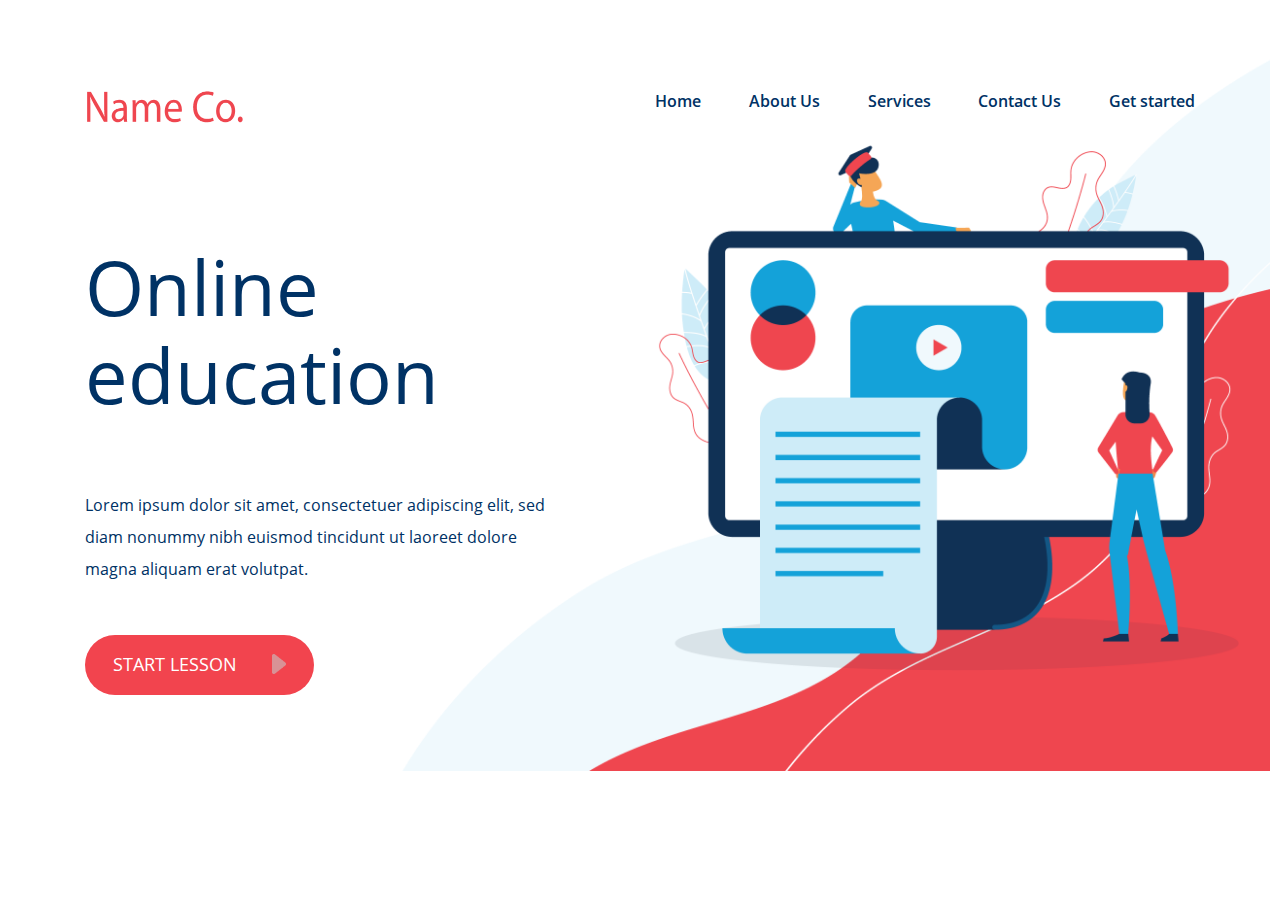
<file: Test2/index.html>
<!DOCTYPE html>
<html lang="en">
<head>
  <meta charset="UTF-8">
  <link rel="stylesheet" href="https://maxcdn.bootstrapcdn.com/bootstrap/4.0.0/css/bootstrap.min.css"
        integrity="sha384-Gn5384xqQ1aoWXA+058RXPxPg6fy4IWvTNh0E263XmFcJlSAwiGgFAW/dAiS6JXm" crossorigin="anonymous">
  <link rel="stylesheet" href="./icon/fontawesome/css/all.css">
  <link rel="stylesheet" href="libs/animate/animate.min.css">
  <link rel="stylesheet" href="./style.css">
  <title>Document</title>
</head>
<body id="main-page">
  <header class="header">
    <div class="container">
      <div class="logo">
          <img src="./img/logo.png" alt="Logo">
      </div>
      
      <ul class="menu">
        <li class="item"><a href="">Home</a></li>
        <li class="item"><a href="">About Us</a></li>
        <li class="item"><a href="">Services</a></li>
        <li class="item"><a href="">Contact Us</a></li>
        <li class="item"><a href="">Get started</a></li>
      </ul>
    </div>
  </header>
  
  <section class="section" id="section_1">
    <div class="container">
      <div class="text-block">
        <h1 class="title animate__animated animate__backInDown">
          Online education
        </h1>
        <p class="text animate__animated animate__backInDown">
          Lorem ipsum dolor sit amet, consectetuer adipiscing elit, sed diam nonummy nibh euismod
          tincidunt ut laoreet dolore magna aliquam erat volutpat.
        </p>
        <a href="#" class="button animate__animated animate__backInDown">Start Lesson <img src="./img/button-icon.png" class="icon" alt=""></a>
      </div>
  
      <div class="image-block">
      </div>
    </div>
  </section>
</body>
</html>
</file>
<file: Test2/style.css>
/* http://meyerweb.com/eric/tools/css/reset/
   v2.0 | 20110126
   License: none (public domain)
*/
html,
body,
div,
span,
applet,
object,
iframe,
h1,
h2,
h3,
h4,
h5,
h6,
p,
blockquote,
pre,
a,
abbr,
acronym,
address,
big,
cite,
code,
del,
dfn,
em,
img,
ins,
kbd,
q,
s,
samp,
small,
strike,
strong,
sub,
sup,
tt,
var,
b,
u,
i,
center,
dl,
dt,
dd,
ol,
ul,
li,
fieldset,
form,
label,
legend,
table,
caption,
tbody,
tfoot,
thead,
tr,
th,
td,
article,
aside,
canvas,
details,
embed,
figure,
figcaption,
footer,
header,
hgroup,
menu,
nav,
output,
ruby,
section,
summary,
time,
mark,
audio,
video {
  margin: 0;
  padding: 0;
  border: 0;
  font-size: 100%;
  font: inherit;
  vertical-align: baseline;
}
/* HTML5 display-role reset for older browsers */
article,
aside,
details,
figcaption,
figure,
footer,
header,
hgroup,
menu,
nav,
section {
  display: block;
}
body {
  line-height: 1;
}
ol,
ul {
  list-style: none;
}
blockquote,
q {
  quotes: none;
}
blockquote:before,
blockquote:after,
q:before,
q:after {
  content: '';
  content: none;
}
table {
  border-collapse: collapse;
  border-spacing: 0;
}
/******************/
/****Third-party***/
/******************/
/*!
 * Bootstrap v3.4.1 (https://getbootstrap.com/)
 * Copyright 2011-2019 Twitter, Inc.
 * Licensed under MIT (https://github.com/twbs/bootstrap/blob/master/LICENSE)
 */
/*! normalize.css v3.0.3 | MIT License | github.com/necolas/normalize.css */
html {
  font-family: sans-serif;
  -ms-text-size-adjust: 100%;
  -webkit-text-size-adjust: 100%;
}
body {
  margin: 0;
}
article,
aside,
details,
figcaption,
figure,
footer,
header,
hgroup,
main,
menu,
nav,
section,
summary {
  display: block;
}
audio,
canvas,
progress,
video {
  display: inline-block;
  vertical-align: baseline;
}
audio:not([controls]) {
  display: none;
  height: 0;
}
[hidden],
template {
  display: none;
}
a {
  background-color: transparent;
}
a:active,
a:hover {
  outline: 0;
}
abbr[title] {
  border-bottom: none;
  text-decoration: underline;
  text-decoration: underline dotted;
}
b,
strong {
  font-weight: bold;
}
dfn {
  font-style: italic;
}
h1 {
  font-size: 2em;
  margin: 0.67em 0;
}
mark {
  background: #ff0;
  color: #000;
}
small {
  font-size: 80%;
}
sub,
sup {
  font-size: 75%;
  line-height: 0;
  position: relative;
  vertical-align: baseline;
}
sup {
  top: -0.5em;
}
sub {
  bottom: -0.25em;
}
img {
  border: 0;
}
svg:not(:root) {
  overflow: hidden;
}
figure {
  margin: 1em 40px;
}
hr {
  box-sizing: content-box;
  height: 0;
}
pre {
  overflow: auto;
}
code,
kbd,
pre,
samp {
  font-family: monospace, monospace;
  font-size: 1em;
}
button,
input,
optgroup,
select,
textarea {
  color: inherit;
  font: inherit;
  margin: 0;
}
button {
  overflow: visible;
}
button,
select {
  text-transform: none;
}
button,
html input[type="button"],
input[type="reset"],
input[type="submit"] {
  -webkit-appearance: button;
  cursor: pointer;
}
button[disabled],
html input[disabled] {
  cursor: default;
}
button::-moz-focus-inner,
input::-moz-focus-inner {
  border: 0;
  padding: 0;
}
input {
  line-height: normal;
}
input[type="checkbox"],
input[type="radio"] {
  box-sizing: border-box;
  padding: 0;
}
input[type="number"]::-webkit-inner-spin-button,
input[type="number"]::-webkit-outer-spin-button {
  height: auto;
}
input[type="search"] {
  -webkit-appearance: textfield;
  box-sizing: content-box;
}
input[type="search"]::-webkit-search-cancel-button,
input[type="search"]::-webkit-search-decoration {
  -webkit-appearance: none;
}
fieldset {
  border: 1px solid #c0c0c0;
  margin: 0 2px;
  padding: 0.35em 0.625em 0.75em;
}
legend {
  border: 0;
  padding: 0;
}
textarea {
  overflow: auto;
}
optgroup {
  font-weight: bold;
}
table {
  border-collapse: collapse;
  border-spacing: 0;
}
td,
th {
  padding: 0;
}
/*! Source: https://github.com/h5bp/html5-boilerplate/blob/master/src/css/main.css */
@media print {
  *,
  *:before,
  *:after {
    color: #000 !important;
    text-shadow: none !important;
    background: transparent !important;
    box-shadow: none !important;
  }
  a,
  a:visited {
    text-decoration: underline;
  }
  a[href]:after {
    content: " (" attr(href) ")";
  }
  abbr[title]:after {
    content: " (" attr(title) ")";
  }
  a[href^="#"]:after,
  a[href^="javascript:"]:after {
    content: "";
  }
  pre,
  blockquote {
    border: 1px solid #999;
    page-break-inside: avoid;
  }
  thead {
    display: table-header-group;
  }
  tr,
  img {
    page-break-inside: avoid;
  }
  img {
    max-width: 100% !important;
  }
  p,
  h2,
  h3 {
    orphans: 3;
    widows: 3;
  }
  h2,
  h3 {
    page-break-after: avoid;
  }
  .navbar {
    display: none;
  }
  .btn > .caret,
  .dropup > .btn > .caret {
    border-top-color: #000 !important;
  }
  .label {
    border: 1px solid #000;
  }
  .table {
    border-collapse: collapse !important;
  }
  .table td,
  .table th {
    background-color: #fff !important;
  }
  .table-bordered th,
  .table-bordered td {
    border: 1px solid #ddd !important;
  }
}
@font-face {
  font-family: "Glyphicons Halflings";
  src: url("../fonts/glyphicons-halflings-regular.eot");
  src: url("../fonts/glyphicons-halflings-regular.eot?#iefix") format("embedded-opentype"), url("../fonts/glyphicons-halflings-regular.woff2") format("woff2"), url("../fonts/glyphicons-halflings-regular.woff") format("woff"), url("../fonts/glyphicons-halflings-regular.ttf") format("truetype"), url("../fonts/glyphicons-halflings-regular.svg#glyphicons_halflingsregular") format("svg");
}
.glyphicon {
  position: relative;
  top: 1px;
  display: inline-block;
  font-family: "Glyphicons Halflings";
  font-style: normal;
  font-weight: 400;
  line-height: 1;
  -webkit-font-smoothing: antialiased;
  -moz-osx-font-smoothing: grayscale;
}
.glyphicon-asterisk:before {
  content: "\002a";
}
.glyphicon-plus:before {
  content: "\002b";
}
.glyphicon-euro:before,
.glyphicon-eur:before {
  content: "\20ac";
}
.glyphicon-minus:before {
  content: "\2212";
}
.glyphicon-cloud:before {
  content: "\2601";
}
.glyphicon-envelope:before {
  content: "\2709";
}
.glyphicon-pencil:before {
  content: "\270f";
}
.glyphicon-glass:before {
  content: "\e001";
}
.glyphicon-music:before {
  content: "\e002";
}
.glyphicon-search:before {
  content: "\e003";
}
.glyphicon-heart:before {
  content: "\e005";
}
.glyphicon-star:before {
  content: "\e006";
}
.glyphicon-star-empty:before {
  content: "\e007";
}
.glyphicon-user:before {
  content: "\e008";
}
.glyphicon-film:before {
  content: "\e009";
}
.glyphicon-th-large:before {
  content: "\e010";
}
.glyphicon-th:before {
  content: "\e011";
}
.glyphicon-th-list:before {
  content: "\e012";
}
.glyphicon-ok:before {
  content: "\e013";
}
.glyphicon-remove:before {
  content: "\e014";
}
.glyphicon-zoom-in:before {
  content: "\e015";
}
.glyphicon-zoom-out:before {
  content: "\e016";
}
.glyphicon-off:before {
  content: "\e017";
}
.glyphicon-signal:before {
  content: "\e018";
}
.glyphicon-cog:before {
  content: "\e019";
}
.glyphicon-trash:before {
  content: "\e020";
}
.glyphicon-home:before {
  content: "\e021";
}
.glyphicon-file:before {
  content: "\e022";
}
.glyphicon-time:before {
  content: "\e023";
}
.glyphicon-road:before {
  content: "\e024";
}
.glyphicon-download-alt:before {
  content: "\e025";
}
.glyphicon-download:before {
  content: "\e026";
}
.glyphicon-upload:before {
  content: "\e027";
}
.glyphicon-inbox:before {
  content: "\e028";
}
.glyphicon-play-circle:before {
  content: "\e029";
}
.glyphicon-repeat:before {
  content: "\e030";
}
.glyphicon-refresh:before {
  content: "\e031";
}
.glyphicon-list-alt:before {
  content: "\e032";
}
.glyphicon-lock:before {
  content: "\e033";
}
.glyphicon-flag:before {
  content: "\e034";
}
.glyphicon-headphones:before {
  content: "\e035";
}
.glyphicon-volume-off:before {
  content: "\e036";
}
.glyphicon-volume-down:before {
  content: "\e037";
}
.glyphicon-volume-up:before {
  content: "\e038";
}
.glyphicon-qrcode:before {
  content: "\e039";
}
.glyphicon-barcode:before {
  content: "\e040";
}
.glyphicon-tag:before {
  content: "\e041";
}
.glyphicon-tags:before {
  content: "\e042";
}
.glyphicon-book:before {
  content: "\e043";
}
.glyphicon-bookmark:before {
  content: "\e044";
}
.glyphicon-print:before {
  content: "\e045";
}
.glyphicon-camera:before {
  content: "\e046";
}
.glyphicon-font:before {
  content: "\e047";
}
.glyphicon-bold:before {
  content: "\e048";
}
.glyphicon-italic:before {
  content: "\e049";
}
.glyphicon-text-height:before {
  content: "\e050";
}
.glyphicon-text-width:before {
  content: "\e051";
}
.glyphicon-align-left:before {
  content: "\e052";
}
.glyphicon-align-center:before {
  content: "\e053";
}
.glyphicon-align-right:before {
  content: "\e054";
}
.glyphicon-align-justify:before {
  content: "\e055";
}
.glyphicon-list:before {
  content: "\e056";
}
.glyphicon-indent-left:before {
  content: "\e057";
}
.glyphicon-indent-right:before {
  content: "\e058";
}
.glyphicon-facetime-video:before {
  content: "\e059";
}
.glyphicon-picture:before {
  content: "\e060";
}
.glyphicon-map-marker:before {
  content: "\e062";
}
.glyphicon-adjust:before {
  content: "\e063";
}
.glyphicon-tint:before {
  content: "\e064";
}
.glyphicon-edit:before {
  content: "\e065";
}
.glyphicon-share:before {
  content: "\e066";
}
.glyphicon-check:before {
  content: "\e067";
}
.glyphicon-move:before {
  content: "\e068";
}
.glyphicon-step-backward:before {
  content: "\e069";
}
.glyphicon-fast-backward:before {
  content: "\e070";
}
.glyphicon-backward:before {
  content: "\e071";
}
.glyphicon-play:before {
  content: "\e072";
}
.glyphicon-pause:before {
  content: "\e073";
}
.glyphicon-stop:before {
  content: "\e074";
}
.glyphicon-forward:before {
  content: "\e075";
}
.glyphicon-fast-forward:before {
  content: "\e076";
}
.glyphicon-step-forward:before {
  content: "\e077";
}
.glyphicon-eject:before {
  content: "\e078";
}
.glyphicon-chevron-left:before {
  content: "\e079";
}
.glyphicon-chevron-right:before {
  content: "\e080";
}
.glyphicon-plus-sign:before {
  content: "\e081";
}
.glyphicon-minus-sign:before {
  content: "\e082";
}
.glyphicon-remove-sign:before {
  content: "\e083";
}
.glyphicon-ok-sign:before {
  content: "\e084";
}
.glyphicon-question-sign:before {
  content: "\e085";
}
.glyphicon-info-sign:before {
  content: "\e086";
}
.glyphicon-screenshot:before {
  content: "\e087";
}
.glyphicon-remove-circle:before {
  content: "\e088";
}
.glyphicon-ok-circle:before {
  content: "\e089";
}
.glyphicon-ban-circle:before {
  content: "\e090";
}
.glyphicon-arrow-left:before {
  content: "\e091";
}
.glyphicon-arrow-right:before {
  content: "\e092";
}
.glyphicon-arrow-up:before {
  content: "\e093";
}
.glyphicon-arrow-down:before {
  content: "\e094";
}
.glyphicon-share-alt:before {
  content: "\e095";
}
.glyphicon-resize-full:before {
  content: "\e096";
}
.glyphicon-resize-small:before {
  content: "\e097";
}
.glyphicon-exclamation-sign:before {
  content: "\e101";
}
.glyphicon-gift:before {
  content: "\e102";
}
.glyphicon-leaf:before {
  content: "\e103";
}
.glyphicon-fire:before {
  content: "\e104";
}
.glyphicon-eye-open:before {
  content: "\e105";
}
.glyphicon-eye-close:before {
  content: "\e106";
}
.glyphicon-warning-sign:before {
  content: "\e107";
}
.glyphicon-plane:before {
  content: "\e108";
}
.glyphicon-calendar:before {
  content: "\e109";
}
.glyphicon-random:before {
  content: "\e110";
}
.glyphicon-comment:before {
  content: "\e111";
}
.glyphicon-magnet:before {
  content: "\e112";
}
.glyphicon-chevron-up:before {
  content: "\e113";
}
.glyphicon-chevron-down:before {
  content: "\e114";
}
.glyphicon-retweet:before {
  content: "\e115";
}
.glyphicon-shopping-cart:before {
  content: "\e116";
}
.glyphicon-folder-close:before {
  content: "\e117";
}
.glyphicon-folder-open:before {
  content: "\e118";
}
.glyphicon-resize-vertical:before {
  content: "\e119";
}
.glyphicon-resize-horizontal:before {
  content: "\e120";
}
.glyphicon-hdd:before {
  content: "\e121";
}
.glyphicon-bullhorn:before {
  content: "\e122";
}
.glyphicon-bell:before {
  content: "\e123";
}
.glyphicon-certificate:before {
  content: "\e124";
}
.glyphicon-thumbs-up:before {
  content: "\e125";
}
.glyphicon-thumbs-down:before {
  content: "\e126";
}
.glyphicon-hand-right:before {
  content: "\e127";
}
.glyphicon-hand-left:before {
  content: "\e128";
}
.glyphicon-hand-up:before {
  content: "\e129";
}
.glyphicon-hand-down:before {
  content: "\e130";
}
.glyphicon-circle-arrow-right:before {
  content: "\e131";
}
.glyphicon-circle-arrow-left:before {
  content: "\e132";
}
.glyphicon-circle-arrow-up:before {
  content: "\e133";
}
.glyphicon-circle-arrow-down:before {
  content: "\e134";
}
.glyphicon-globe:before {
  content: "\e135";
}
.glyphicon-wrench:before {
  content: "\e136";
}
.glyphicon-tasks:before {
  content: "\e137";
}
.glyphicon-filter:before {
  content: "\e138";
}
.glyphicon-briefcase:before {
  content: "\e139";
}
.glyphicon-fullscreen:before {
  content: "\e140";
}
.glyphicon-dashboard:before {
  content: "\e141";
}
.glyphicon-paperclip:before {
  content: "\e142";
}
.glyphicon-heart-empty:before {
  content: "\e143";
}
.glyphicon-link:before {
  content: "\e144";
}
.glyphicon-phone:before {
  content: "\e145";
}
.glyphicon-pushpin:before {
  content: "\e146";
}
.glyphicon-usd:before {
  content: "\e148";
}
.glyphicon-gbp:before {
  content: "\e149";
}
.glyphicon-sort:before {
  content: "\e150";
}
.glyphicon-sort-by-alphabet:before {
  content: "\e151";
}
.glyphicon-sort-by-alphabet-alt:before {
  content: "\e152";
}
.glyphicon-sort-by-order:before {
  content: "\e153";
}
.glyphicon-sort-by-order-alt:before {
  content: "\e154";
}
.glyphicon-sort-by-attributes:before {
  content: "\e155";
}
.glyphicon-sort-by-attributes-alt:before {
  content: "\e156";
}
.glyphicon-unchecked:before {
  content: "\e157";
}
.glyphicon-expand:before {
  content: "\e158";
}
.glyphicon-collapse-down:before {
  content: "\e159";
}
.glyphicon-collapse-up:before {
  content: "\e160";
}
.glyphicon-log-in:before {
  content: "\e161";
}
.glyphicon-flash:before {
  content: "\e162";
}
.glyphicon-log-out:before {
  content: "\e163";
}
.glyphicon-new-window:before {
  content: "\e164";
}
.glyphicon-record:before {
  content: "\e165";
}
.glyphicon-save:before {
  content: "\e166";
}
.glyphicon-open:before {
  content: "\e167";
}
.glyphicon-saved:before {
  content: "\e168";
}
.glyphicon-import:before {
  content: "\e169";
}
.glyphicon-export:before {
  content: "\e170";
}
.glyphicon-send:before {
  content: "\e171";
}
.glyphicon-floppy-disk:before {
  content: "\e172";
}
.glyphicon-floppy-saved:before {
  content: "\e173";
}
.glyphicon-floppy-remove:before {
  content: "\e174";
}
.glyphicon-floppy-save:before {
  content: "\e175";
}
.glyphicon-floppy-open:before {
  content: "\e176";
}
.glyphicon-credit-card:before {
  content: "\e177";
}
.glyphicon-transfer:before {
  content: "\e178";
}
.glyphicon-cutlery:before {
  content: "\e179";
}
.glyphicon-header:before {
  content: "\e180";
}
.glyphicon-compressed:before {
  content: "\e181";
}
.glyphicon-earphone:before {
  content: "\e182";
}
.glyphicon-phone-alt:before {
  content: "\e183";
}
.glyphicon-tower:before {
  content: "\e184";
}
.glyphicon-stats:before {
  content: "\e185";
}
.glyphicon-sd-video:before {
  content: "\e186";
}
.glyphicon-hd-video:before {
  content: "\e187";
}
.glyphicon-subtitles:before {
  content: "\e188";
}
.glyphicon-sound-stereo:before {
  content: "\e189";
}
.glyphicon-sound-dolby:before {
  content: "\e190";
}
.glyphicon-sound-5-1:before {
  content: "\e191";
}
.glyphicon-sound-6-1:before {
  content: "\e192";
}
.glyphicon-sound-7-1:before {
  content: "\e193";
}
.glyphicon-copyright-mark:before {
  content: "\e194";
}
.glyphicon-registration-mark:before {
  content: "\e195";
}
.glyphicon-cloud-download:before {
  content: "\e197";
}
.glyphicon-cloud-upload:before {
  content: "\e198";
}
.glyphicon-tree-conifer:before {
  content: "\e199";
}
.glyphicon-tree-deciduous:before {
  content: "\e200";
}
.glyphicon-cd:before {
  content: "\e201";
}
.glyphicon-save-file:before {
  content: "\e202";
}
.glyphicon-open-file:before {
  content: "\e203";
}
.glyphicon-level-up:before {
  content: "\e204";
}
.glyphicon-copy:before {
  content: "\e205";
}
.glyphicon-paste:before {
  content: "\e206";
}
.glyphicon-alert:before {
  content: "\e209";
}
.glyphicon-equalizer:before {
  content: "\e210";
}
.glyphicon-king:before {
  content: "\e211";
}
.glyphicon-queen:before {
  content: "\e212";
}
.glyphicon-pawn:before {
  content: "\e213";
}
.glyphicon-bishop:before {
  content: "\e214";
}
.glyphicon-knight:before {
  content: "\e215";
}
.glyphicon-baby-formula:before {
  content: "\e216";
}
.glyphicon-tent:before {
  content: "\26fa";
}
.glyphicon-blackboard:before {
  content: "\e218";
}
.glyphicon-bed:before {
  content: "\e219";
}
.glyphicon-apple:before {
  content: "\f8ff";
}
.glyphicon-erase:before {
  content: "\e221";
}
.glyphicon-hourglass:before {
  content: "\231b";
}
.glyphicon-lamp:before {
  content: "\e223";
}
.glyphicon-duplicate:before {
  content: "\e224";
}
.glyphicon-piggy-bank:before {
  content: "\e225";
}
.glyphicon-scissors:before {
  content: "\e226";
}
.glyphicon-bitcoin:before {
  content: "\e227";
}
.glyphicon-btc:before {
  content: "\e227";
}
.glyphicon-xbt:before {
  content: "\e227";
}
.glyphicon-yen:before {
  content: "\00a5";
}
.glyphicon-jpy:before {
  content: "\00a5";
}
.glyphicon-ruble:before {
  content: "\20bd";
}
.glyphicon-rub:before {
  content: "\20bd";
}
.glyphicon-scale:before {
  content: "\e230";
}
.glyphicon-ice-lolly:before {
  content: "\e231";
}
.glyphicon-ice-lolly-tasted:before {
  content: "\e232";
}
.glyphicon-education:before {
  content: "\e233";
}
.glyphicon-option-horizontal:before {
  content: "\e234";
}
.glyphicon-option-vertical:before {
  content: "\e235";
}
.glyphicon-menu-hamburger:before {
  content: "\e236";
}
.glyphicon-modal-window:before {
  content: "\e237";
}
.glyphicon-oil:before {
  content: "\e238";
}
.glyphicon-grain:before {
  content: "\e239";
}
.glyphicon-sunglasses:before {
  content: "\e240";
}
.glyphicon-text-size:before {
  content: "\e241";
}
.glyphicon-text-color:before {
  content: "\e242";
}
.glyphicon-text-background:before {
  content: "\e243";
}
.glyphicon-object-align-top:before {
  content: "\e244";
}
.glyphicon-object-align-bottom:before {
  content: "\e245";
}
.glyphicon-object-align-horizontal:before {
  content: "\e246";
}
.glyphicon-object-align-left:before {
  content: "\e247";
}
.glyphicon-object-align-vertical:before {
  content: "\e248";
}
.glyphicon-object-align-right:before {
  content: "\e249";
}
.glyphicon-triangle-right:before {
  content: "\e250";
}
.glyphicon-triangle-left:before {
  content: "\e251";
}
.glyphicon-triangle-bottom:before {
  content: "\e252";
}
.glyphicon-triangle-top:before {
  content: "\e253";
}
.glyphicon-console:before {
  content: "\e254";
}
.glyphicon-superscript:before {
  content: "\e255";
}
.glyphicon-subscript:before {
  content: "\e256";
}
.glyphicon-menu-left:before {
  content: "\e257";
}
.glyphicon-menu-right:before {
  content: "\e258";
}
.glyphicon-menu-down:before {
  content: "\e259";
}
.glyphicon-menu-up:before {
  content: "\e260";
}
* {
  -webkit-box-sizing: border-box;
  -moz-box-sizing: border-box;
  box-sizing: border-box;
}
*:before,
*:after {
  -webkit-box-sizing: border-box;
  -moz-box-sizing: border-box;
  box-sizing: border-box;
}
html {
  font-size: 10px;
  -webkit-tap-highlight-color: rgba(0, 0, 0, 0);
}
body {
  font-family: "Helvetica Neue", Helvetica, Arial, sans-serif;
  font-size: 14px;
  line-height: 1.42857143;
  color: #333333;
  background-color: #fff;
}
input,
button,
select,
textarea {
  font-family: inherit;
  font-size: inherit;
  line-height: inherit;
}
a {
  color: #337ab7;
  text-decoration: none;
}
a:hover,
a:focus {
  color: #23527c;
  text-decoration: underline;
}
a:focus {
  outline: 5px auto -webkit-focus-ring-color;
  outline-offset: -2px;
}
figure {
  margin: 0;
}
img {
  vertical-align: middle;
}
.img-responsive,
.thumbnail > img,
.thumbnail a > img,
.carousel-inner > .item > img,
.carousel-inner > .item > a > img {
  display: block;
  max-width: 100%;
  height: auto;
}
.img-rounded {
  border-radius: 6px;
}
.img-thumbnail {
  padding: 4px;
  line-height: 1.42857143;
  background-color: #fff;
  border: 1px solid #ddd;
  border-radius: 4px;
  -webkit-transition: all 0.2s ease-in-out;
  -o-transition: all 0.2s ease-in-out;
  transition: all 0.2s ease-in-out;
  display: inline-block;
  max-width: 100%;
  height: auto;
}
.img-circle {
  border-radius: 50%;
}
hr {
  margin-top: 20px;
  margin-bottom: 20px;
  border: 0;
  border-top: 1px solid #eeeeee;
}
.sr-only {
  position: absolute;
  width: 1px;
  height: 1px;
  padding: 0;
  margin: -1px;
  overflow: hidden;
  clip: rect(0, 0, 0, 0);
  border: 0;
}
.sr-only-focusable:active,
.sr-only-focusable:focus {
  position: static;
  width: auto;
  height: auto;
  margin: 0;
  overflow: visible;
  clip: auto;
}
[role="button"] {
  cursor: pointer;
}
h1,
h2,
h3,
h4,
h5,
h6,
.h1,
.h2,
.h3,
.h4,
.h5,
.h6 {
  font-family: inherit;
  font-weight: 500;
  line-height: 1.1;
  color: inherit;
}
h1 small,
h2 small,
h3 small,
h4 small,
h5 small,
h6 small,
.h1 small,
.h2 small,
.h3 small,
.h4 small,
.h5 small,
.h6 small,
h1 .small,
h2 .small,
h3 .small,
h4 .small,
h5 .small,
h6 .small,
.h1 .small,
.h2 .small,
.h3 .small,
.h4 .small,
.h5 .small,
.h6 .small {
  font-weight: 400;
  line-height: 1;
  color: #777777;
}
h1,
.h1,
h2,
.h2,
h3,
.h3 {
  margin-top: 20px;
  margin-bottom: 10px;
}
h1 small,
.h1 small,
h2 small,
.h2 small,
h3 small,
.h3 small,
h1 .small,
.h1 .small,
h2 .small,
.h2 .small,
h3 .small,
.h3 .small {
  font-size: 65%;
}
h4,
.h4,
h5,
.h5,
h6,
.h6 {
  margin-top: 10px;
  margin-bottom: 10px;
}
h4 small,
.h4 small,
h5 small,
.h5 small,
h6 small,
.h6 small,
h4 .small,
.h4 .small,
h5 .small,
.h5 .small,
h6 .small,
.h6 .small {
  font-size: 75%;
}
h1,
.h1 {
  font-size: 36px;
}
h2,
.h2 {
  font-size: 30px;
}
h3,
.h3 {
  font-size: 24px;
}
h4,
.h4 {
  font-size: 18px;
}
h5,
.h5 {
  font-size: 14px;
}
h6,
.h6 {
  font-size: 12px;
}
p {
  margin: 0 0 10px;
}
.lead {
  margin-bottom: 20px;
  font-size: 16px;
  font-weight: 300;
  line-height: 1.4;
}
@media (min-width: 768px) {
  .lead {
    font-size: 21px;
  }
}
small,
.small {
  font-size: 85%;
}
mark,
.mark {
  padding: 0.2em;
  background-color: #fcf8e3;
}
.text-left {
  text-align: left;
}
.text-right {
  text-align: right;
}
.text-center {
  text-align: center;
}
.text-justify {
  text-align: justify;
}
.text-nowrap {
  white-space: nowrap;
}
.text-lowercase {
  text-transform: lowercase;
}
.text-uppercase {
  text-transform: uppercase;
}
.text-capitalize {
  text-transform: capitalize;
}
.text-muted {
  color: #777777;
}
.text-primary {
  color: #337ab7;
}
a.text-primary:hover,
a.text-primary:focus {
  color: #286090;
}
.text-success {
  color: #3c763d;
}
a.text-success:hover,
a.text-success:focus {
  color: #2b542c;
}
.text-info {
  color: #31708f;
}
a.text-info:hover,
a.text-info:focus {
  color: #245269;
}
.text-warning {
  color: #8a6d3b;
}
a.text-warning:hover,
a.text-warning:focus {
  color: #66512c;
}
.text-danger {
  color: #a94442;
}
a.text-danger:hover,
a.text-danger:focus {
  color: #843534;
}
.bg-primary {
  color: #fff;
  background-color: #337ab7;
}
a.bg-primary:hover,
a.bg-primary:focus {
  background-color: #286090;
}
.bg-success {
  background-color: #dff0d8;
}
a.bg-success:hover,
a.bg-success:focus {
  background-color: #c1e2b3;
}
.bg-info {
  background-color: #d9edf7;
}
a.bg-info:hover,
a.bg-info:focus {
  background-color: #afd9ee;
}
.bg-warning {
  background-color: #fcf8e3;
}
a.bg-warning:hover,
a.bg-warning:focus {
  background-color: #f7ecb5;
}
.bg-danger {
  background-color: #f2dede;
}
a.bg-danger:hover,
a.bg-danger:focus {
  background-color: #e4b9b9;
}
.page-header {
  padding-bottom: 9px;
  margin: 40px 0 20px;
  border-bottom: 1px solid #eeeeee;
}
ul,
ol {
  margin-top: 0;
  margin-bottom: 10px;
}
ul ul,
ol ul,
ul ol,
ol ol {
  margin-bottom: 0;
}
.list-unstyled {
  padding-left: 0;
  list-style: none;
}
.list-inline {
  padding-left: 0;
  list-style: none;
  margin-left: -5px;
}
.list-inline > li {
  display: inline-block;
  padding-right: 5px;
  padding-left: 5px;
}
dl {
  margin-top: 0;
  margin-bottom: 20px;
}
dt,
dd {
  line-height: 1.42857143;
}
dt {
  font-weight: 700;
}
dd {
  margin-left: 0;
}
@media (min-width: 768px) {
  .dl-horizontal dt {
    float: left;
    width: 160px;
    clear: left;
    text-align: right;
    overflow: hidden;
    text-overflow: ellipsis;
    white-space: nowrap;
  }
  .dl-horizontal dd {
    margin-left: 180px;
  }
}
abbr[title],
abbr[data-original-title] {
  cursor: help;
}
.initialism {
  font-size: 90%;
  text-transform: uppercase;
}
blockquote {
  padding: 10px 20px;
  margin: 0 0 20px;
  font-size: 17.5px;
  border-left: 5px solid #eeeeee;
}
blockquote p:last-child,
blockquote ul:last-child,
blockquote ol:last-child {
  margin-bottom: 0;
}
blockquote footer,
blockquote small,
blockquote .small {
  display: block;
  font-size: 80%;
  line-height: 1.42857143;
  color: #777777;
}
blockquote footer:before,
blockquote small:before,
blockquote .small:before {
  content: "\2014 \00A0";
}
.blockquote-reverse,
blockquote.pull-right {
  padding-right: 15px;
  padding-left: 0;
  text-align: right;
  border-right: 5px solid #eeeeee;
  border-left: 0;
}
.blockquote-reverse footer:before,
blockquote.pull-right footer:before,
.blockquote-reverse small:before,
blockquote.pull-right small:before,
.blockquote-reverse .small:before,
blockquote.pull-right .small:before {
  content: "";
}
.blockquote-reverse footer:after,
blockquote.pull-right footer:after,
.blockquote-reverse small:after,
blockquote.pull-right small:after,
.blockquote-reverse .small:after,
blockquote.pull-right .small:after {
  content: "\00A0 \2014";
}
address {
  margin-bottom: 20px;
  font-style: normal;
  line-height: 1.42857143;
}
code,
kbd,
pre,
samp {
  font-family: Menlo, Monaco, Consolas, "Courier New", monospace;
}
code {
  padding: 2px 4px;
  font-size: 90%;
  color: #c7254e;
  background-color: #f9f2f4;
  border-radius: 4px;
}
kbd {
  padding: 2px 4px;
  font-size: 90%;
  color: #fff;
  background-color: #333;
  border-radius: 3px;
  box-shadow: inset 0 -1px 0 rgba(0, 0, 0, 0.25);
}
kbd kbd {
  padding: 0;
  font-size: 100%;
  font-weight: 700;
  box-shadow: none;
}
pre {
  display: block;
  padding: 9.5px;
  margin: 0 0 10px;
  font-size: 13px;
  line-height: 1.42857143;
  color: #333333;
  word-break: break-all;
  word-wrap: break-word;
  background-color: #f5f5f5;
  border: 1px solid #ccc;
  border-radius: 4px;
}
pre code {
  padding: 0;
  font-size: inherit;
  color: inherit;
  white-space: pre-wrap;
  background-color: transparent;
  border-radius: 0;
}
.pre-scrollable {
  max-height: 340px;
  overflow-y: scroll;
}
.container {
  padding-right: 15px;
  padding-left: 15px;
  margin-right: auto;
  margin-left: auto;
}
@media (min-width: 768px) {
  .container {
    width: 750px;
  }
}
@media (min-width: 992px) {
  .container {
    width: 970px;
  }
}
@media (min-width: 1200px) {
  .container {
    width: 1170px;
  }
}
.container-fluid {
  padding-right: 15px;
  padding-left: 15px;
  margin-right: auto;
  margin-left: auto;
}
.row {
  margin-right: -15px;
  margin-left: -15px;
}
.row-no-gutters {
  margin-right: 0;
  margin-left: 0;
}
.row-no-gutters [class*="col-"] {
  padding-right: 0;
  padding-left: 0;
}
.col-xs-1,
.col-sm-1,
.col-md-1,
.col-lg-1,
.col-xs-2,
.col-sm-2,
.col-md-2,
.col-lg-2,
.col-xs-3,
.col-sm-3,
.col-md-3,
.col-lg-3,
.col-xs-4,
.col-sm-4,
.col-md-4,
.col-lg-4,
.col-xs-5,
.col-sm-5,
.col-md-5,
.col-lg-5,
.col-xs-6,
.col-sm-6,
.col-md-6,
.col-lg-6,
.col-xs-7,
.col-sm-7,
.col-md-7,
.col-lg-7,
.col-xs-8,
.col-sm-8,
.col-md-8,
.col-lg-8,
.col-xs-9,
.col-sm-9,
.col-md-9,
.col-lg-9,
.col-xs-10,
.col-sm-10,
.col-md-10,
.col-lg-10,
.col-xs-11,
.col-sm-11,
.col-md-11,
.col-lg-11,
.col-xs-12,
.col-sm-12,
.col-md-12,
.col-lg-12 {
  position: relative;
  min-height: 1px;
  padding-right: 15px;
  padding-left: 15px;
}
.col-xs-1,
.col-xs-2,
.col-xs-3,
.col-xs-4,
.col-xs-5,
.col-xs-6,
.col-xs-7,
.col-xs-8,
.col-xs-9,
.col-xs-10,
.col-xs-11,
.col-xs-12 {
  float: left;
}
.col-xs-12 {
  width: 100%;
}
.col-xs-11 {
  width: 91.66666667%;
}
.col-xs-10 {
  width: 83.33333333%;
}
.col-xs-9 {
  width: 75%;
}
.col-xs-8 {
  width: 66.66666667%;
}
.col-xs-7 {
  width: 58.33333333%;
}
.col-xs-6 {
  width: 50%;
}
.col-xs-5 {
  width: 41.66666667%;
}
.col-xs-4 {
  width: 33.33333333%;
}
.col-xs-3 {
  width: 25%;
}
.col-xs-2 {
  width: 16.66666667%;
}
.col-xs-1 {
  width: 8.33333333%;
}
.col-xs-pull-12 {
  right: 100%;
}
.col-xs-pull-11 {
  right: 91.66666667%;
}
.col-xs-pull-10 {
  right: 83.33333333%;
}
.col-xs-pull-9 {
  right: 75%;
}
.col-xs-pull-8 {
  right: 66.66666667%;
}
.col-xs-pull-7 {
  right: 58.33333333%;
}
.col-xs-pull-6 {
  right: 50%;
}
.col-xs-pull-5 {
  right: 41.66666667%;
}
.col-xs-pull-4 {
  right: 33.33333333%;
}
.col-xs-pull-3 {
  right: 25%;
}
.col-xs-pull-2 {
  right: 16.66666667%;
}
.col-xs-pull-1 {
  right: 8.33333333%;
}
.col-xs-pull-0 {
  right: auto;
}
.col-xs-push-12 {
  left: 100%;
}
.col-xs-push-11 {
  left: 91.66666667%;
}
.col-xs-push-10 {
  left: 83.33333333%;
}
.col-xs-push-9 {
  left: 75%;
}
.col-xs-push-8 {
  left: 66.66666667%;
}
.col-xs-push-7 {
  left: 58.33333333%;
}
.col-xs-push-6 {
  left: 50%;
}
.col-xs-push-5 {
  left: 41.66666667%;
}
.col-xs-push-4 {
  left: 33.33333333%;
}
.col-xs-push-3 {
  left: 25%;
}
.col-xs-push-2 {
  left: 16.66666667%;
}
.col-xs-push-1 {
  left: 8.33333333%;
}
.col-xs-push-0 {
  left: auto;
}
.col-xs-offset-12 {
  margin-left: 100%;
}
.col-xs-offset-11 {
  margin-left: 91.66666667%;
}
.col-xs-offset-10 {
  margin-left: 83.33333333%;
}
.col-xs-offset-9 {
  margin-left: 75%;
}
.col-xs-offset-8 {
  margin-left: 66.66666667%;
}
.col-xs-offset-7 {
  margin-left: 58.33333333%;
}
.col-xs-offset-6 {
  margin-left: 50%;
}
.col-xs-offset-5 {
  margin-left: 41.66666667%;
}
.col-xs-offset-4 {
  margin-left: 33.33333333%;
}
.col-xs-offset-3 {
  margin-left: 25%;
}
.col-xs-offset-2 {
  margin-left: 16.66666667%;
}
.col-xs-offset-1 {
  margin-left: 8.33333333%;
}
.col-xs-offset-0 {
  margin-left: 0%;
}
@media (min-width: 768px) {
  .col-sm-1,
  .col-sm-2,
  .col-sm-3,
  .col-sm-4,
  .col-sm-5,
  .col-sm-6,
  .col-sm-7,
  .col-sm-8,
  .col-sm-9,
  .col-sm-10,
  .col-sm-11,
  .col-sm-12 {
    float: left;
  }
  .col-sm-12 {
    width: 100%;
  }
  .col-sm-11 {
    width: 91.66666667%;
  }
  .col-sm-10 {
    width: 83.33333333%;
  }
  .col-sm-9 {
    width: 75%;
  }
  .col-sm-8 {
    width: 66.66666667%;
  }
  .col-sm-7 {
    width: 58.33333333%;
  }
  .col-sm-6 {
    width: 50%;
  }
  .col-sm-5 {
    width: 41.66666667%;
  }
  .col-sm-4 {
    width: 33.33333333%;
  }
  .col-sm-3 {
    width: 25%;
  }
  .col-sm-2 {
    width: 16.66666667%;
  }
  .col-sm-1 {
    width: 8.33333333%;
  }
  .col-sm-pull-12 {
    right: 100%;
  }
  .col-sm-pull-11 {
    right: 91.66666667%;
  }
  .col-sm-pull-10 {
    right: 83.33333333%;
  }
  .col-sm-pull-9 {
    right: 75%;
  }
  .col-sm-pull-8 {
    right: 66.66666667%;
  }
  .col-sm-pull-7 {
    right: 58.33333333%;
  }
  .col-sm-pull-6 {
    right: 50%;
  }
  .col-sm-pull-5 {
    right: 41.66666667%;
  }
  .col-sm-pull-4 {
    right: 33.33333333%;
  }
  .col-sm-pull-3 {
    right: 25%;
  }
  .col-sm-pull-2 {
    right: 16.66666667%;
  }
  .col-sm-pull-1 {
    right: 8.33333333%;
  }
  .col-sm-pull-0 {
    right: auto;
  }
  .col-sm-push-12 {
    left: 100%;
  }
  .col-sm-push-11 {
    left: 91.66666667%;
  }
  .col-sm-push-10 {
    left: 83.33333333%;
  }
  .col-sm-push-9 {
    left: 75%;
  }
  .col-sm-push-8 {
    left: 66.66666667%;
  }
  .col-sm-push-7 {
    left: 58.33333333%;
  }
  .col-sm-push-6 {
    left: 50%;
  }
  .col-sm-push-5 {
    left: 41.66666667%;
  }
  .col-sm-push-4 {
    left: 33.33333333%;
  }
  .col-sm-push-3 {
    left: 25%;
  }
  .col-sm-push-2 {
    left: 16.66666667%;
  }
  .col-sm-push-1 {
    left: 8.33333333%;
  }
  .col-sm-push-0 {
    left: auto;
  }
  .col-sm-offset-12 {
    margin-left: 100%;
  }
  .col-sm-offset-11 {
    margin-left: 91.66666667%;
  }
  .col-sm-offset-10 {
    margin-left: 83.33333333%;
  }
  .col-sm-offset-9 {
    margin-left: 75%;
  }
  .col-sm-offset-8 {
    margin-left: 66.66666667%;
  }
  .col-sm-offset-7 {
    margin-left: 58.33333333%;
  }
  .col-sm-offset-6 {
    margin-left: 50%;
  }
  .col-sm-offset-5 {
    margin-left: 41.66666667%;
  }
  .col-sm-offset-4 {
    margin-left: 33.33333333%;
  }
  .col-sm-offset-3 {
    margin-left: 25%;
  }
  .col-sm-offset-2 {
    margin-left: 16.66666667%;
  }
  .col-sm-offset-1 {
    margin-left: 8.33333333%;
  }
  .col-sm-offset-0 {
    margin-left: 0%;
  }
}
@media (min-width: 992px) {
  .col-md-1,
  .col-md-2,
  .col-md-3,
  .col-md-4,
  .col-md-5,
  .col-md-6,
  .col-md-7,
  .col-md-8,
  .col-md-9,
  .col-md-10,
  .col-md-11,
  .col-md-12 {
    float: left;
  }
  .col-md-12 {
    width: 100%;
  }
  .col-md-11 {
    width: 91.66666667%;
  }
  .col-md-10 {
    width: 83.33333333%;
  }
  .col-md-9 {
    width: 75%;
  }
  .col-md-8 {
    width: 66.66666667%;
  }
  .col-md-7 {
    width: 58.33333333%;
  }
  .col-md-6 {
    width: 50%;
  }
  .col-md-5 {
    width: 41.66666667%;
  }
  .col-md-4 {
    width: 33.33333333%;
  }
  .col-md-3 {
    width: 25%;
  }
  .col-md-2 {
    width: 16.66666667%;
  }
  .col-md-1 {
    width: 8.33333333%;
  }
  .col-md-pull-12 {
    right: 100%;
  }
  .col-md-pull-11 {
    right: 91.66666667%;
  }
  .col-md-pull-10 {
    right: 83.33333333%;
  }
  .col-md-pull-9 {
    right: 75%;
  }
  .col-md-pull-8 {
    right: 66.66666667%;
  }
  .col-md-pull-7 {
    right: 58.33333333%;
  }
  .col-md-pull-6 {
    right: 50%;
  }
  .col-md-pull-5 {
    right: 41.66666667%;
  }
  .col-md-pull-4 {
    right: 33.33333333%;
  }
  .col-md-pull-3 {
    right: 25%;
  }
  .col-md-pull-2 {
    right: 16.66666667%;
  }
  .col-md-pull-1 {
    right: 8.33333333%;
  }
  .col-md-pull-0 {
    right: auto;
  }
  .col-md-push-12 {
    left: 100%;
  }
  .col-md-push-11 {
    left: 91.66666667%;
  }
  .col-md-push-10 {
    left: 83.33333333%;
  }
  .col-md-push-9 {
    left: 75%;
  }
  .col-md-push-8 {
    left: 66.66666667%;
  }
  .col-md-push-7 {
    left: 58.33333333%;
  }
  .col-md-push-6 {
    left: 50%;
  }
  .col-md-push-5 {
    left: 41.66666667%;
  }
  .col-md-push-4 {
    left: 33.33333333%;
  }
  .col-md-push-3 {
    left: 25%;
  }
  .col-md-push-2 {
    left: 16.66666667%;
  }
  .col-md-push-1 {
    left: 8.33333333%;
  }
  .col-md-push-0 {
    left: auto;
  }
  .col-md-offset-12 {
    margin-left: 100%;
  }
  .col-md-offset-11 {
    margin-left: 91.66666667%;
  }
  .col-md-offset-10 {
    margin-left: 83.33333333%;
  }
  .col-md-offset-9 {
    margin-left: 75%;
  }
  .col-md-offset-8 {
    margin-left: 66.66666667%;
  }
  .col-md-offset-7 {
    margin-left: 58.33333333%;
  }
  .col-md-offset-6 {
    margin-left: 50%;
  }
  .col-md-offset-5 {
    margin-left: 41.66666667%;
  }
  .col-md-offset-4 {
    margin-left: 33.33333333%;
  }
  .col-md-offset-3 {
    margin-left: 25%;
  }
  .col-md-offset-2 {
    margin-left: 16.66666667%;
  }
  .col-md-offset-1 {
    margin-left: 8.33333333%;
  }
  .col-md-offset-0 {
    margin-left: 0%;
  }
}
@media (min-width: 1200px) {
  .col-lg-1,
  .col-lg-2,
  .col-lg-3,
  .col-lg-4,
  .col-lg-5,
  .col-lg-6,
  .col-lg-7,
  .col-lg-8,
  .col-lg-9,
  .col-lg-10,
  .col-lg-11,
  .col-lg-12 {
    float: left;
  }
  .col-lg-12 {
    width: 100%;
  }
  .col-lg-11 {
    width: 91.66666667%;
  }
  .col-lg-10 {
    width: 83.33333333%;
  }
  .col-lg-9 {
    width: 75%;
  }
  .col-lg-8 {
    width: 66.66666667%;
  }
  .col-lg-7 {
    width: 58.33333333%;
  }
  .col-lg-6 {
    width: 50%;
  }
  .col-lg-5 {
    width: 41.66666667%;
  }
  .col-lg-4 {
    width: 33.33333333%;
  }
  .col-lg-3 {
    width: 25%;
  }
  .col-lg-2 {
    width: 16.66666667%;
  }
  .col-lg-1 {
    width: 8.33333333%;
  }
  .col-lg-pull-12 {
    right: 100%;
  }
  .col-lg-pull-11 {
    right: 91.66666667%;
  }
  .col-lg-pull-10 {
    right: 83.33333333%;
  }
  .col-lg-pull-9 {
    right: 75%;
  }
  .col-lg-pull-8 {
    right: 66.66666667%;
  }
  .col-lg-pull-7 {
    right: 58.33333333%;
  }
  .col-lg-pull-6 {
    right: 50%;
  }
  .col-lg-pull-5 {
    right: 41.66666667%;
  }
  .col-lg-pull-4 {
    right: 33.33333333%;
  }
  .col-lg-pull-3 {
    right: 25%;
  }
  .col-lg-pull-2 {
    right: 16.66666667%;
  }
  .col-lg-pull-1 {
    right: 8.33333333%;
  }
  .col-lg-pull-0 {
    right: auto;
  }
  .col-lg-push-12 {
    left: 100%;
  }
  .col-lg-push-11 {
    left: 91.66666667%;
  }
  .col-lg-push-10 {
    left: 83.33333333%;
  }
  .col-lg-push-9 {
    left: 75%;
  }
  .col-lg-push-8 {
    left: 66.66666667%;
  }
  .col-lg-push-7 {
    left: 58.33333333%;
  }
  .col-lg-push-6 {
    left: 50%;
  }
  .col-lg-push-5 {
    left: 41.66666667%;
  }
  .col-lg-push-4 {
    left: 33.33333333%;
  }
  .col-lg-push-3 {
    left: 25%;
  }
  .col-lg-push-2 {
    left: 16.66666667%;
  }
  .col-lg-push-1 {
    left: 8.33333333%;
  }
  .col-lg-push-0 {
    left: auto;
  }
  .col-lg-offset-12 {
    margin-left: 100%;
  }
  .col-lg-offset-11 {
    margin-left: 91.66666667%;
  }
  .col-lg-offset-10 {
    margin-left: 83.33333333%;
  }
  .col-lg-offset-9 {
    margin-left: 75%;
  }
  .col-lg-offset-8 {
    margin-left: 66.66666667%;
  }
  .col-lg-offset-7 {
    margin-left: 58.33333333%;
  }
  .col-lg-offset-6 {
    margin-left: 50%;
  }
  .col-lg-offset-5 {
    margin-left: 41.66666667%;
  }
  .col-lg-offset-4 {
    margin-left: 33.33333333%;
  }
  .col-lg-offset-3 {
    margin-left: 25%;
  }
  .col-lg-offset-2 {
    margin-left: 16.66666667%;
  }
  .col-lg-offset-1 {
    margin-left: 8.33333333%;
  }
  .col-lg-offset-0 {
    margin-left: 0%;
  }
}
table {
  background-color: transparent;
}
table col[class*="col-"] {
  position: static;
  display: table-column;
  float: none;
}
table td[class*="col-"],
table th[class*="col-"] {
  position: static;
  display: table-cell;
  float: none;
}
caption {
  padding-top: 8px;
  padding-bottom: 8px;
  color: #777777;
  text-align: left;
}
th {
  text-align: left;
}
.table {
  width: 100%;
  max-width: 100%;
  margin-bottom: 20px;
}
.table > thead > tr > th,
.table > tbody > tr > th,
.table > tfoot > tr > th,
.table > thead > tr > td,
.table > tbody > tr > td,
.table > tfoot > tr > td {
  padding: 8px;
  line-height: 1.42857143;
  vertical-align: top;
  border-top: 1px solid #ddd;
}
.table > thead > tr > th {
  vertical-align: bottom;
  border-bottom: 2px solid #ddd;
}
.table > caption + thead > tr:first-child > th,
.table > colgroup + thead > tr:first-child > th,
.table > thead:first-child > tr:first-child > th,
.table > caption + thead > tr:first-child > td,
.table > colgroup + thead > tr:first-child > td,
.table > thead:first-child > tr:first-child > td {
  border-top: 0;
}
.table > tbody + tbody {
  border-top: 2px solid #ddd;
}
.table .table {
  background-color: #fff;
}
.table-condensed > thead > tr > th,
.table-condensed > tbody > tr > th,
.table-condensed > tfoot > tr > th,
.table-condensed > thead > tr > td,
.table-condensed > tbody > tr > td,
.table-condensed > tfoot > tr > td {
  padding: 5px;
}
.table-bordered {
  border: 1px solid #ddd;
}
.table-bordered > thead > tr > th,
.table-bordered > tbody > tr > th,
.table-bordered > tfoot > tr > th,
.table-bordered > thead > tr > td,
.table-bordered > tbody > tr > td,
.table-bordered > tfoot > tr > td {
  border: 1px solid #ddd;
}
.table-bordered > thead > tr > th,
.table-bordered > thead > tr > td {
  border-bottom-width: 2px;
}
.table-striped > tbody > tr:nth-of-type(odd) {
  background-color: #f9f9f9;
}
.table-hover > tbody > tr:hover {
  background-color: #f5f5f5;
}
.table > thead > tr > td.active,
.table > tbody > tr > td.active,
.table > tfoot > tr > td.active,
.table > thead > tr > th.active,
.table > tbody > tr > th.active,
.table > tfoot > tr > th.active,
.table > thead > tr.active > td,
.table > tbody > tr.active > td,
.table > tfoot > tr.active > td,
.table > thead > tr.active > th,
.table > tbody > tr.active > th,
.table > tfoot > tr.active > th {
  background-color: #f5f5f5;
}
.table-hover > tbody > tr > td.active:hover,
.table-hover > tbody > tr > th.active:hover,
.table-hover > tbody > tr.active:hover > td,
.table-hover > tbody > tr:hover > .active,
.table-hover > tbody > tr.active:hover > th {
  background-color: #e8e8e8;
}
.table > thead > tr > td.success,
.table > tbody > tr > td.success,
.table > tfoot > tr > td.success,
.table > thead > tr > th.success,
.table > tbody > tr > th.success,
.table > tfoot > tr > th.success,
.table > thead > tr.success > td,
.table > tbody > tr.success > td,
.table > tfoot > tr.success > td,
.table > thead > tr.success > th,
.table > tbody > tr.success > th,
.table > tfoot > tr.success > th {
  background-color: #dff0d8;
}
.table-hover > tbody > tr > td.success:hover,
.table-hover > tbody > tr > th.success:hover,
.table-hover > tbody > tr.success:hover > td,
.table-hover > tbody > tr:hover > .success,
.table-hover > tbody > tr.success:hover > th {
  background-color: #d0e9c6;
}
.table > thead > tr > td.info,
.table > tbody > tr > td.info,
.table > tfoot > tr > td.info,
.table > thead > tr > th.info,
.table > tbody > tr > th.info,
.table > tfoot > tr > th.info,
.table > thead > tr.info > td,
.table > tbody > tr.info > td,
.table > tfoot > tr.info > td,
.table > thead > tr.info > th,
.table > tbody > tr.info > th,
.table > tfoot > tr.info > th {
  background-color: #d9edf7;
}
.table-hover > tbody > tr > td.info:hover,
.table-hover > tbody > tr > th.info:hover,
.table-hover > tbody > tr.info:hover > td,
.table-hover > tbody > tr:hover > .info,
.table-hover > tbody > tr.info:hover > th {
  background-color: #c4e3f3;
}
.table > thead > tr > td.warning,
.table > tbody > tr > td.warning,
.table > tfoot > tr > td.warning,
.table > thead > tr > th.warning,
.table > tbody > tr > th.warning,
.table > tfoot > tr > th.warning,
.table > thead > tr.warning > td,
.table > tbody > tr.warning > td,
.table > tfoot > tr.warning > td,
.table > thead > tr.warning > th,
.table > tbody > tr.warning > th,
.table > tfoot > tr.warning > th {
  background-color: #fcf8e3;
}
.table-hover > tbody > tr > td.warning:hover,
.table-hover > tbody > tr > th.warning:hover,
.table-hover > tbody > tr.warning:hover > td,
.table-hover > tbody > tr:hover > .warning,
.table-hover > tbody > tr.warning:hover > th {
  background-color: #faf2cc;
}
.table > thead > tr > td.danger,
.table > tbody > tr > td.danger,
.table > tfoot > tr > td.danger,
.table > thead > tr > th.danger,
.table > tbody > tr > th.danger,
.table > tfoot > tr > th.danger,
.table > thead > tr.danger > td,
.table > tbody > tr.danger > td,
.table > tfoot > tr.danger > td,
.table > thead > tr.danger > th,
.table > tbody > tr.danger > th,
.table > tfoot > tr.danger > th {
  background-color: #f2dede;
}
.table-hover > tbody > tr > td.danger:hover,
.table-hover > tbody > tr > th.danger:hover,
.table-hover > tbody > tr.danger:hover > td,
.table-hover > tbody > tr:hover > .danger,
.table-hover > tbody > tr.danger:hover > th {
  background-color: #ebcccc;
}
.table-responsive {
  min-height: 0.01%;
  overflow-x: auto;
}
@media screen and (max-width: 767px) {
  .table-responsive {
    width: 100%;
    margin-bottom: 15px;
    overflow-y: hidden;
    -ms-overflow-style: -ms-autohiding-scrollbar;
    border: 1px solid #ddd;
  }
  .table-responsive > .table {
    margin-bottom: 0;
  }
  .table-responsive > .table > thead > tr > th,
  .table-responsive > .table > tbody > tr > th,
  .table-responsive > .table > tfoot > tr > th,
  .table-responsive > .table > thead > tr > td,
  .table-responsive > .table > tbody > tr > td,
  .table-responsive > .table > tfoot > tr > td {
    white-space: nowrap;
  }
  .table-responsive > .table-bordered {
    border: 0;
  }
  .table-responsive > .table-bordered > thead > tr > th:first-child,
  .table-responsive > .table-bordered > tbody > tr > th:first-child,
  .table-responsive > .table-bordered > tfoot > tr > th:first-child,
  .table-responsive > .table-bordered > thead > tr > td:first-child,
  .table-responsive > .table-bordered > tbody > tr > td:first-child,
  .table-responsive > .table-bordered > tfoot > tr > td:first-child {
    border-left: 0;
  }
  .table-responsive > .table-bordered > thead > tr > th:last-child,
  .table-responsive > .table-bordered > tbody > tr > th:last-child,
  .table-responsive > .table-bordered > tfoot > tr > th:last-child,
  .table-responsive > .table-bordered > thead > tr > td:last-child,
  .table-responsive > .table-bordered > tbody > tr > td:last-child,
  .table-responsive > .table-bordered > tfoot > tr > td:last-child {
    border-right: 0;
  }
  .table-responsive > .table-bordered > tbody > tr:last-child > th,
  .table-responsive > .table-bordered > tfoot > tr:last-child > th,
  .table-responsive > .table-bordered > tbody > tr:last-child > td,
  .table-responsive > .table-bordered > tfoot > tr:last-child > td {
    border-bottom: 0;
  }
}
fieldset {
  min-width: 0;
  padding: 0;
  margin: 0;
  border: 0;
}
legend {
  display: block;
  width: 100%;
  padding: 0;
  margin-bottom: 20px;
  font-size: 21px;
  line-height: inherit;
  color: #333333;
  border: 0;
  border-bottom: 1px solid #e5e5e5;
}
label {
  display: inline-block;
  max-width: 100%;
  margin-bottom: 5px;
  font-weight: 700;
}
input[type="search"] {
  -webkit-box-sizing: border-box;
  -moz-box-sizing: border-box;
  box-sizing: border-box;
  -webkit-appearance: none;
  appearance: none;
}
input[type="radio"],
input[type="checkbox"] {
  margin: 4px 0 0;
  margin-top: 1px \9;
  line-height: normal;
}
input[type="radio"][disabled],
input[type="checkbox"][disabled],
input[type="radio"].disabled,
input[type="checkbox"].disabled,
fieldset[disabled] input[type="radio"],
fieldset[disabled] input[type="checkbox"] {
  cursor: not-allowed;
}
input[type="file"] {
  display: block;
}
input[type="range"] {
  display: block;
  width: 100%;
}
select[multiple],
select[size] {
  height: auto;
}
input[type="file"]:focus,
input[type="radio"]:focus,
input[type="checkbox"]:focus {
  outline: 5px auto -webkit-focus-ring-color;
  outline-offset: -2px;
}
output {
  display: block;
  padding-top: 7px;
  font-size: 14px;
  line-height: 1.42857143;
  color: #555555;
}
.form-control {
  display: block;
  width: 100%;
  height: 34px;
  padding: 6px 12px;
  font-size: 14px;
  line-height: 1.42857143;
  color: #555555;
  background-color: #fff;
  background-image: none;
  border: 1px solid #ccc;
  border-radius: 4px;
  -webkit-box-shadow: inset 0 1px 1px rgba(0, 0, 0, 0.075);
  box-shadow: inset 0 1px 1px rgba(0, 0, 0, 0.075);
  -webkit-transition: border-color ease-in-out .15s, box-shadow ease-in-out .15s;
  -o-transition: border-color ease-in-out .15s, box-shadow ease-in-out .15s;
  transition: border-color ease-in-out .15s, box-shadow ease-in-out .15s;
}
.form-control:focus {
  border-color: #66afe9;
  outline: 0;
  -webkit-box-shadow: inset 0 1px 1px rgba(0, 0, 0, .075), 0 0 8px rgba(102, 175, 233, 0.6);
  box-shadow: inset 0 1px 1px rgba(0, 0, 0, .075), 0 0 8px rgba(102, 175, 233, 0.6);
}
.form-control::-moz-placeholder {
  color: #999;
  opacity: 1;
}
.form-control:-ms-input-placeholder {
  color: #999;
}
.form-control::-webkit-input-placeholder {
  color: #999;
}
.form-control::-ms-expand {
  background-color: transparent;
  border: 0;
}
.form-control[disabled],
.form-control[readonly],
fieldset[disabled] .form-control {
  background-color: #eeeeee;
  opacity: 1;
}
.form-control[disabled],
fieldset[disabled] .form-control {
  cursor: not-allowed;
}
textarea.form-control {
  height: auto;
}
@media screen and (-webkit-min-device-pixel-ratio: 0) {
  input[type="date"].form-control,
  input[type="time"].form-control,
  input[type="datetime-local"].form-control,
  input[type="month"].form-control {
    line-height: 34px;
  }
  input[type="date"].input-sm,
  input[type="time"].input-sm,
  input[type="datetime-local"].input-sm,
  input[type="month"].input-sm,
  .input-group-sm input[type="date"],
  .input-group-sm input[type="time"],
  .input-group-sm input[type="datetime-local"],
  .input-group-sm input[type="month"] {
    line-height: 30px;
  }
  input[type="date"].input-lg,
  input[type="time"].input-lg,
  input[type="datetime-local"].input-lg,
  input[type="month"].input-lg,
  .input-group-lg input[type="date"],
  .input-group-lg input[type="time"],
  .input-group-lg input[type="datetime-local"],
  .input-group-lg input[type="month"] {
    line-height: 46px;
  }
}
.form-group {
  margin-bottom: 15px;
}
.radio,
.checkbox {
  position: relative;
  display: block;
  margin-top: 10px;
  margin-bottom: 10px;
}
.radio.disabled label,
.checkbox.disabled label,
fieldset[disabled] .radio label,
fieldset[disabled] .checkbox label {
  cursor: not-allowed;
}
.radio label,
.checkbox label {
  min-height: 20px;
  padding-left: 20px;
  margin-bottom: 0;
  font-weight: 400;
  cursor: pointer;
}
.radio input[type="radio"],
.radio-inline input[type="radio"],
.checkbox input[type="checkbox"],
.checkbox-inline input[type="checkbox"] {
  position: absolute;
  margin-top: 4px \9;
  margin-left: -20px;
}
.radio + .radio,
.checkbox + .checkbox {
  margin-top: -5px;
}
.radio-inline,
.checkbox-inline {
  position: relative;
  display: inline-block;
  padding-left: 20px;
  margin-bottom: 0;
  font-weight: 400;
  vertical-align: middle;
  cursor: pointer;
}
.radio-inline.disabled,
.checkbox-inline.disabled,
fieldset[disabled] .radio-inline,
fieldset[disabled] .checkbox-inline {
  cursor: not-allowed;
}
.radio-inline + .radio-inline,
.checkbox-inline + .checkbox-inline {
  margin-top: 0;
  margin-left: 10px;
}
.form-control-static {
  min-height: 34px;
  padding-top: 7px;
  padding-bottom: 7px;
  margin-bottom: 0;
}
.form-control-static.input-lg,
.form-control-static.input-sm {
  padding-right: 0;
  padding-left: 0;
}
.input-sm {
  height: 30px;
  padding: 5px 10px;
  font-size: 12px;
  line-height: 1.5;
  border-radius: 3px;
}
select.input-sm {
  height: 30px;
  line-height: 30px;
}
textarea.input-sm,
select[multiple].input-sm {
  height: auto;
}
.form-group-sm .form-control {
  height: 30px;
  padding: 5px 10px;
  font-size: 12px;
  line-height: 1.5;
  border-radius: 3px;
}
.form-group-sm select.form-control {
  height: 30px;
  line-height: 30px;
}
.form-group-sm textarea.form-control,
.form-group-sm select[multiple].form-control {
  height: auto;
}
.form-group-sm .form-control-static {
  height: 30px;
  min-height: 32px;
  padding: 6px 10px;
  font-size: 12px;
  line-height: 1.5;
}
.input-lg {
  height: 46px;
  padding: 10px 16px;
  font-size: 18px;
  line-height: 1.3333333;
  border-radius: 6px;
}
select.input-lg {
  height: 46px;
  line-height: 46px;
}
textarea.input-lg,
select[multiple].input-lg {
  height: auto;
}
.form-group-lg .form-control {
  height: 46px;
  padding: 10px 16px;
  font-size: 18px;
  line-height: 1.3333333;
  border-radius: 6px;
}
.form-group-lg select.form-control {
  height: 46px;
  line-height: 46px;
}
.form-group-lg textarea.form-control,
.form-group-lg select[multiple].form-control {
  height: auto;
}
.form-group-lg .form-control-static {
  height: 46px;
  min-height: 38px;
  padding: 11px 16px;
  font-size: 18px;
  line-height: 1.3333333;
}
.has-feedback {
  position: relative;
}
.has-feedback .form-control {
  padding-right: 42.5px;
}
.form-control-feedback {
  position: absolute;
  top: 0;
  right: 0;
  z-index: 2;
  display: block;
  width: 34px;
  height: 34px;
  line-height: 34px;
  text-align: center;
  pointer-events: none;
}
.input-lg + .form-control-feedback,
.input-group-lg + .form-control-feedback,
.form-group-lg .form-control + .form-control-feedback {
  width: 46px;
  height: 46px;
  line-height: 46px;
}
.input-sm + .form-control-feedback,
.input-group-sm + .form-control-feedback,
.form-group-sm .form-control + .form-control-feedback {
  width: 30px;
  height: 30px;
  line-height: 30px;
}
.has-success .help-block,
.has-success .control-label,
.has-success .radio,
.has-success .checkbox,
.has-success .radio-inline,
.has-success .checkbox-inline,
.has-success.radio label,
.has-success.checkbox label,
.has-success.radio-inline label,
.has-success.checkbox-inline label {
  color: #3c763d;
}
.has-success .form-control {
  border-color: #3c763d;
  -webkit-box-shadow: inset 0 1px 1px rgba(0, 0, 0, 0.075);
  box-shadow: inset 0 1px 1px rgba(0, 0, 0, 0.075);
}
.has-success .form-control:focus {
  border-color: #2b542c;
  -webkit-box-shadow: inset 0 1px 1px rgba(0, 0, 0, 0.075), 0 0 6px #67b168;
  box-shadow: inset 0 1px 1px rgba(0, 0, 0, 0.075), 0 0 6px #67b168;
}
.has-success .input-group-addon {
  color: #3c763d;
  background-color: #dff0d8;
  border-color: #3c763d;
}
.has-success .form-control-feedback {
  color: #3c763d;
}
.has-warning .help-block,
.has-warning .control-label,
.has-warning .radio,
.has-warning .checkbox,
.has-warning .radio-inline,
.has-warning .checkbox-inline,
.has-warning.radio label,
.has-warning.checkbox label,
.has-warning.radio-inline label,
.has-warning.checkbox-inline label {
  color: #8a6d3b;
}
.has-warning .form-control {
  border-color: #8a6d3b;
  -webkit-box-shadow: inset 0 1px 1px rgba(0, 0, 0, 0.075);
  box-shadow: inset 0 1px 1px rgba(0, 0, 0, 0.075);
}
.has-warning .form-control:focus {
  border-color: #66512c;
  -webkit-box-shadow: inset 0 1px 1px rgba(0, 0, 0, 0.075), 0 0 6px #c0a16b;
  box-shadow: inset 0 1px 1px rgba(0, 0, 0, 0.075), 0 0 6px #c0a16b;
}
.has-warning .input-group-addon {
  color: #8a6d3b;
  background-color: #fcf8e3;
  border-color: #8a6d3b;
}
.has-warning .form-control-feedback {
  color: #8a6d3b;
}
.has-error .help-block,
.has-error .control-label,
.has-error .radio,
.has-error .checkbox,
.has-error .radio-inline,
.has-error .checkbox-inline,
.has-error.radio label,
.has-error.checkbox label,
.has-error.radio-inline label,
.has-error.checkbox-inline label {
  color: #a94442;
}
.has-error .form-control {
  border-color: #a94442;
  -webkit-box-shadow: inset 0 1px 1px rgba(0, 0, 0, 0.075);
  box-shadow: inset 0 1px 1px rgba(0, 0, 0, 0.075);
}
.has-error .form-control:focus {
  border-color: #843534;
  -webkit-box-shadow: inset 0 1px 1px rgba(0, 0, 0, 0.075), 0 0 6px #ce8483;
  box-shadow: inset 0 1px 1px rgba(0, 0, 0, 0.075), 0 0 6px #ce8483;
}
.has-error .input-group-addon {
  color: #a94442;
  background-color: #f2dede;
  border-color: #a94442;
}
.has-error .form-control-feedback {
  color: #a94442;
}
.has-feedback label ~ .form-control-feedback {
  top: 25px;
}
.has-feedback label.sr-only ~ .form-control-feedback {
  top: 0;
}
.help-block {
  display: block;
  margin-top: 5px;
  margin-bottom: 10px;
  color: #737373;
}
@media (min-width: 768px) {
  .form-inline .form-group {
    display: inline-block;
    margin-bottom: 0;
    vertical-align: middle;
  }
  .form-inline .form-control {
    display: inline-block;
    width: auto;
    vertical-align: middle;
  }
  .form-inline .form-control-static {
    display: inline-block;
  }
  .form-inline .input-group {
    display: inline-table;
    vertical-align: middle;
  }
  .form-inline .input-group .input-group-addon,
  .form-inline .input-group .input-group-btn,
  .form-inline .input-group .form-control {
    width: auto;
  }
  .form-inline .input-group > .form-control {
    width: 100%;
  }
  .form-inline .control-label {
    margin-bottom: 0;
    vertical-align: middle;
  }
  .form-inline .radio,
  .form-inline .checkbox {
    display: inline-block;
    margin-top: 0;
    margin-bottom: 0;
    vertical-align: middle;
  }
  .form-inline .radio label,
  .form-inline .checkbox label {
    padding-left: 0;
  }
  .form-inline .radio input[type="radio"],
  .form-inline .checkbox input[type="checkbox"] {
    position: relative;
    margin-left: 0;
  }
  .form-inline .has-feedback .form-control-feedback {
    top: 0;
  }
}
.form-horizontal .radio,
.form-horizontal .checkbox,
.form-horizontal .radio-inline,
.form-horizontal .checkbox-inline {
  padding-top: 7px;
  margin-top: 0;
  margin-bottom: 0;
}
.form-horizontal .radio,
.form-horizontal .checkbox {
  min-height: 27px;
}
.form-horizontal .form-group {
  margin-right: -15px;
  margin-left: -15px;
}
@media (min-width: 768px) {
  .form-horizontal .control-label {
    padding-top: 7px;
    margin-bottom: 0;
    text-align: right;
  }
}
.form-horizontal .has-feedback .form-control-feedback {
  right: 15px;
}
@media (min-width: 768px) {
  .form-horizontal .form-group-lg .control-label {
    padding-top: 11px;
    font-size: 18px;
  }
}
@media (min-width: 768px) {
  .form-horizontal .form-group-sm .control-label {
    padding-top: 6px;
    font-size: 12px;
  }
}
.btn {
  display: inline-block;
  margin-bottom: 0;
  font-weight: normal;
  text-align: center;
  white-space: nowrap;
  vertical-align: middle;
  touch-action: manipulation;
  cursor: pointer;
  background-image: none;
  border: 1px solid transparent;
  padding: 6px 12px;
  font-size: 14px;
  line-height: 1.42857143;
  border-radius: 4px;
  -webkit-user-select: none;
  -moz-user-select: none;
  -ms-user-select: none;
  user-select: none;
}
.btn:focus,
.btn:active:focus,
.btn.active:focus,
.btn.focus,
.btn:active.focus,
.btn.active.focus {
  outline: 5px auto -webkit-focus-ring-color;
  outline-offset: -2px;
}
.btn:hover,
.btn:focus,
.btn.focus {
  color: #333;
  text-decoration: none;
}
.btn:active,
.btn.active {
  background-image: none;
  outline: 0;
  -webkit-box-shadow: inset 0 3px 5px rgba(0, 0, 0, 0.125);
  box-shadow: inset 0 3px 5px rgba(0, 0, 0, 0.125);
}
.btn.disabled,
.btn[disabled],
fieldset[disabled] .btn {
  cursor: not-allowed;
  filter: alpha(opacity=65);
  opacity: 0.65;
  -webkit-box-shadow: none;
  box-shadow: none;
}
a.btn.disabled,
fieldset[disabled] a.btn {
  pointer-events: none;
}
.btn-default {
  color: #333;
  background-color: #fff;
  border-color: #ccc;
}
.btn-default:focus,
.btn-default.focus {
  color: #333;
  background-color: #e6e6e6;
  border-color: #8c8c8c;
}
.btn-default:hover {
  color: #333;
  background-color: #e6e6e6;
  border-color: #adadad;
}
.btn-default:active,
.btn-default.active,
.open > .dropdown-toggle.btn-default {
  color: #333;
  background-color: #e6e6e6;
  background-image: none;
  border-color: #adadad;
}
.btn-default:active:hover,
.btn-default.active:hover,
.open > .dropdown-toggle.btn-default:hover,
.btn-default:active:focus,
.btn-default.active:focus,
.open > .dropdown-toggle.btn-default:focus,
.btn-default:active.focus,
.btn-default.active.focus,
.open > .dropdown-toggle.btn-default.focus {
  color: #333;
  background-color: #d4d4d4;
  border-color: #8c8c8c;
}
.btn-default.disabled:hover,
.btn-default[disabled]:hover,
fieldset[disabled] .btn-default:hover,
.btn-default.disabled:focus,
.btn-default[disabled]:focus,
fieldset[disabled] .btn-default:focus,
.btn-default.disabled.focus,
.btn-default[disabled].focus,
fieldset[disabled] .btn-default.focus {
  background-color: #fff;
  border-color: #ccc;
}
.btn-default .badge {
  color: #fff;
  background-color: #333;
}
.btn-primary {
  color: #fff;
  background-color: #337ab7;
  border-color: #2e6da4;
}
.btn-primary:focus,
.btn-primary.focus {
  color: #fff;
  background-color: #286090;
  border-color: #122b40;
}
.btn-primary:hover {
  color: #fff;
  background-color: #286090;
  border-color: #204d74;
}
.btn-primary:active,
.btn-primary.active,
.open > .dropdown-toggle.btn-primary {
  color: #fff;
  background-color: #286090;
  background-image: none;
  border-color: #204d74;
}
.btn-primary:active:hover,
.btn-primary.active:hover,
.open > .dropdown-toggle.btn-primary:hover,
.btn-primary:active:focus,
.btn-primary.active:focus,
.open > .dropdown-toggle.btn-primary:focus,
.btn-primary:active.focus,
.btn-primary.active.focus,
.open > .dropdown-toggle.btn-primary.focus {
  color: #fff;
  background-color: #204d74;
  border-color: #122b40;
}
.btn-primary.disabled:hover,
.btn-primary[disabled]:hover,
fieldset[disabled] .btn-primary:hover,
.btn-primary.disabled:focus,
.btn-primary[disabled]:focus,
fieldset[disabled] .btn-primary:focus,
.btn-primary.disabled.focus,
.btn-primary[disabled].focus,
fieldset[disabled] .btn-primary.focus {
  background-color: #337ab7;
  border-color: #2e6da4;
}
.btn-primary .badge {
  color: #337ab7;
  background-color: #fff;
}
.btn-success {
  color: #fff;
  background-color: #5cb85c;
  border-color: #4cae4c;
}
.btn-success:focus,
.btn-success.focus {
  color: #fff;
  background-color: #449d44;
  border-color: #255625;
}
.btn-success:hover {
  color: #fff;
  background-color: #449d44;
  border-color: #398439;
}
.btn-success:active,
.btn-success.active,
.open > .dropdown-toggle.btn-success {
  color: #fff;
  background-color: #449d44;
  background-image: none;
  border-color: #398439;
}
.btn-success:active:hover,
.btn-success.active:hover,
.open > .dropdown-toggle.btn-success:hover,
.btn-success:active:focus,
.btn-success.active:focus,
.open > .dropdown-toggle.btn-success:focus,
.btn-success:active.focus,
.btn-success.active.focus,
.open > .dropdown-toggle.btn-success.focus {
  color: #fff;
  background-color: #398439;
  border-color: #255625;
}
.btn-success.disabled:hover,
.btn-success[disabled]:hover,
fieldset[disabled] .btn-success:hover,
.btn-success.disabled:focus,
.btn-success[disabled]:focus,
fieldset[disabled] .btn-success:focus,
.btn-success.disabled.focus,
.btn-success[disabled].focus,
fieldset[disabled] .btn-success.focus {
  background-color: #5cb85c;
  border-color: #4cae4c;
}
.btn-success .badge {
  color: #5cb85c;
  background-color: #fff;
}
.btn-info {
  color: #fff;
  background-color: #5bc0de;
  border-color: #46b8da;
}
.btn-info:focus,
.btn-info.focus {
  color: #fff;
  background-color: #31b0d5;
  border-color: #1b6d85;
}
.btn-info:hover {
  color: #fff;
  background-color: #31b0d5;
  border-color: #269abc;
}
.btn-info:active,
.btn-info.active,
.open > .dropdown-toggle.btn-info {
  color: #fff;
  background-color: #31b0d5;
  background-image: none;
  border-color: #269abc;
}
.btn-info:active:hover,
.btn-info.active:hover,
.open > .dropdown-toggle.btn-info:hover,
.btn-info:active:focus,
.btn-info.active:focus,
.open > .dropdown-toggle.btn-info:focus,
.btn-info:active.focus,
.btn-info.active.focus,
.open > .dropdown-toggle.btn-info.focus {
  color: #fff;
  background-color: #269abc;
  border-color: #1b6d85;
}
.btn-info.disabled:hover,
.btn-info[disabled]:hover,
fieldset[disabled] .btn-info:hover,
.btn-info.disabled:focus,
.btn-info[disabled]:focus,
fieldset[disabled] .btn-info:focus,
.btn-info.disabled.focus,
.btn-info[disabled].focus,
fieldset[disabled] .btn-info.focus {
  background-color: #5bc0de;
  border-color: #46b8da;
}
.btn-info .badge {
  color: #5bc0de;
  background-color: #fff;
}
.btn-warning {
  color: #fff;
  background-color: #f0ad4e;
  border-color: #eea236;
}
.btn-warning:focus,
.btn-warning.focus {
  color: #fff;
  background-color: #ec971f;
  border-color: #985f0d;
}
.btn-warning:hover {
  color: #fff;
  background-color: #ec971f;
  border-color: #d58512;
}
.btn-warning:active,
.btn-warning.active,
.open > .dropdown-toggle.btn-warning {
  color: #fff;
  background-color: #ec971f;
  background-image: none;
  border-color: #d58512;
}
.btn-warning:active:hover,
.btn-warning.active:hover,
.open > .dropdown-toggle.btn-warning:hover,
.btn-warning:active:focus,
.btn-warning.active:focus,
.open > .dropdown-toggle.btn-warning:focus,
.btn-warning:active.focus,
.btn-warning.active.focus,
.open > .dropdown-toggle.btn-warning.focus {
  color: #fff;
  background-color: #d58512;
  border-color: #985f0d;
}
.btn-warning.disabled:hover,
.btn-warning[disabled]:hover,
fieldset[disabled] .btn-warning:hover,
.btn-warning.disabled:focus,
.btn-warning[disabled]:focus,
fieldset[disabled] .btn-warning:focus,
.btn-warning.disabled.focus,
.btn-warning[disabled].focus,
fieldset[disabled] .btn-warning.focus {
  background-color: #f0ad4e;
  border-color: #eea236;
}
.btn-warning .badge {
  color: #f0ad4e;
  background-color: #fff;
}
.btn-danger {
  color: #fff;
  background-color: #d9534f;
  border-color: #d43f3a;
}
.btn-danger:focus,
.btn-danger.focus {
  color: #fff;
  background-color: #c9302c;
  border-color: #761c19;
}
.btn-danger:hover {
  color: #fff;
  background-color: #c9302c;
  border-color: #ac2925;
}
.btn-danger:active,
.btn-danger.active,
.open > .dropdown-toggle.btn-danger {
  color: #fff;
  background-color: #c9302c;
  background-image: none;
  border-color: #ac2925;
}
.btn-danger:active:hover,
.btn-danger.active:hover,
.open > .dropdown-toggle.btn-danger:hover,
.btn-danger:active:focus,
.btn-danger.active:focus,
.open > .dropdown-toggle.btn-danger:focus,
.btn-danger:active.focus,
.btn-danger.active.focus,
.open > .dropdown-toggle.btn-danger.focus {
  color: #fff;
  background-color: #ac2925;
  border-color: #761c19;
}
.btn-danger.disabled:hover,
.btn-danger[disabled]:hover,
fieldset[disabled] .btn-danger:hover,
.btn-danger.disabled:focus,
.btn-danger[disabled]:focus,
fieldset[disabled] .btn-danger:focus,
.btn-danger.disabled.focus,
.btn-danger[disabled].focus,
fieldset[disabled] .btn-danger.focus {
  background-color: #d9534f;
  border-color: #d43f3a;
}
.btn-danger .badge {
  color: #d9534f;
  background-color: #fff;
}
.btn-link {
  font-weight: 400;
  color: #337ab7;
  border-radius: 0;
}
.btn-link,
.btn-link:active,
.btn-link.active,
.btn-link[disabled],
fieldset[disabled] .btn-link {
  background-color: transparent;
  -webkit-box-shadow: none;
  box-shadow: none;
}
.btn-link,
.btn-link:hover,
.btn-link:focus,
.btn-link:active {
  border-color: transparent;
}
.btn-link:hover,
.btn-link:focus {
  color: #23527c;
  text-decoration: underline;
  background-color: transparent;
}
.btn-link[disabled]:hover,
fieldset[disabled] .btn-link:hover,
.btn-link[disabled]:focus,
fieldset[disabled] .btn-link:focus {
  color: #777777;
  text-decoration: none;
}
.btn-lg,
.btn-group-lg > .btn {
  padding: 10px 16px;
  font-size: 18px;
  line-height: 1.3333333;
  border-radius: 6px;
}
.btn-sm,
.btn-group-sm > .btn {
  padding: 5px 10px;
  font-size: 12px;
  line-height: 1.5;
  border-radius: 3px;
}
.btn-xs,
.btn-group-xs > .btn {
  padding: 1px 5px;
  font-size: 12px;
  line-height: 1.5;
  border-radius: 3px;
}
.btn-block {
  display: block;
  width: 100%;
}
.btn-block + .btn-block {
  margin-top: 5px;
}
input[type="submit"].btn-block,
input[type="reset"].btn-block,
input[type="button"].btn-block {
  width: 100%;
}
.fade {
  opacity: 0;
  -webkit-transition: opacity 0.15s linear;
  -o-transition: opacity 0.15s linear;
  transition: opacity 0.15s linear;
}
.fade.in {
  opacity: 1;
}
.collapse {
  display: none;
}
.collapse.in {
  display: block;
}
tr.collapse.in {
  display: table-row;
}
tbody.collapse.in {
  display: table-row-group;
}
.collapsing {
  position: relative;
  height: 0;
  overflow: hidden;
  -webkit-transition-property: height, visibility;
  transition-property: height, visibility;
  -webkit-transition-duration: 0.35s;
  transition-duration: 0.35s;
  -webkit-transition-timing-function: ease;
  transition-timing-function: ease;
}
.caret {
  display: inline-block;
  width: 0;
  height: 0;
  margin-left: 2px;
  vertical-align: middle;
  border-top: 4px dashed;
  border-top: 4px solid \9;
  border-right: 4px solid transparent;
  border-left: 4px solid transparent;
}
.dropup,
.dropdown {
  position: relative;
}
.dropdown-toggle:focus {
  outline: 0;
}
.dropdown-menu {
  position: absolute;
  top: 100%;
  left: 0;
  z-index: 1000;
  display: none;
  float: left;
  min-width: 160px;
  padding: 5px 0;
  margin: 2px 0 0;
  font-size: 14px;
  text-align: left;
  list-style: none;
  background-color: #fff;
  background-clip: padding-box;
  border: 1px solid #ccc;
  border: 1px solid rgba(0, 0, 0, 0.15);
  border-radius: 4px;
  -webkit-box-shadow: 0 6px 12px rgba(0, 0, 0, 0.175);
  box-shadow: 0 6px 12px rgba(0, 0, 0, 0.175);
}
.dropdown-menu.pull-right {
  right: 0;
  left: auto;
}
.dropdown-menu .divider {
  height: 1px;
  margin: 9px 0;
  overflow: hidden;
  background-color: #e5e5e5;
}
.dropdown-menu > li > a {
  display: block;
  padding: 3px 20px;
  clear: both;
  font-weight: 400;
  line-height: 1.42857143;
  color: #333333;
  white-space: nowrap;
}
.dropdown-menu > li > a:hover,
.dropdown-menu > li > a:focus {
  color: #262626;
  text-decoration: none;
  background-color: #f5f5f5;
}
.dropdown-menu > .active > a,
.dropdown-menu > .active > a:hover,
.dropdown-menu > .active > a:focus {
  color: #fff;
  text-decoration: none;
  background-color: #337ab7;
  outline: 0;
}
.dropdown-menu > .disabled > a,
.dropdown-menu > .disabled > a:hover,
.dropdown-menu > .disabled > a:focus {
  color: #777777;
}
.dropdown-menu > .disabled > a:hover,
.dropdown-menu > .disabled > a:focus {
  text-decoration: none;
  cursor: not-allowed;
  background-color: transparent;
  background-image: none;
  filter: progid:DXImageTransform.Microsoft.gradient(enabled = false);
}
.open > .dropdown-menu {
  display: block;
}
.open > a {
  outline: 0;
}
.dropdown-menu-right {
  right: 0;
  left: auto;
}
.dropdown-menu-left {
  right: auto;
  left: 0;
}
.dropdown-header {
  display: block;
  padding: 3px 20px;
  font-size: 12px;
  line-height: 1.42857143;
  color: #777777;
  white-space: nowrap;
}
.dropdown-backdrop {
  position: fixed;
  top: 0;
  right: 0;
  bottom: 0;
  left: 0;
  z-index: 990;
}
.pull-right > .dropdown-menu {
  right: 0;
  left: auto;
}
.dropup .caret,
.navbar-fixed-bottom .dropdown .caret {
  content: "";
  border-top: 0;
  border-bottom: 4px dashed;
  border-bottom: 4px solid \9;
}
.dropup .dropdown-menu,
.navbar-fixed-bottom .dropdown .dropdown-menu {
  top: auto;
  bottom: 100%;
  margin-bottom: 2px;
}
@media (min-width: 768px) {
  .navbar-right .dropdown-menu {
    right: 0;
    left: auto;
  }
  .navbar-right .dropdown-menu-left {
    right: auto;
    left: 0;
  }
}
.btn-group,
.btn-group-vertical {
  position: relative;
  display: inline-block;
  vertical-align: middle;
}
.btn-group > .btn,
.btn-group-vertical > .btn {
  position: relative;
  float: left;
}
.btn-group > .btn:hover,
.btn-group-vertical > .btn:hover,
.btn-group > .btn:focus,
.btn-group-vertical > .btn:focus,
.btn-group > .btn:active,
.btn-group-vertical > .btn:active,
.btn-group > .btn.active,
.btn-group-vertical > .btn.active {
  z-index: 2;
}
.btn-group .btn + .btn,
.btn-group .btn + .btn-group,
.btn-group .btn-group + .btn,
.btn-group .btn-group + .btn-group {
  margin-left: -1px;
}
.btn-toolbar {
  margin-left: -5px;
}
.btn-toolbar .btn,
.btn-toolbar .btn-group,
.btn-toolbar .input-group {
  float: left;
}
.btn-toolbar > .btn,
.btn-toolbar > .btn-group,
.btn-toolbar > .input-group {
  margin-left: 5px;
}
.btn-group > .btn:not(:first-child):not(:last-child):not(.dropdown-toggle) {
  border-radius: 0;
}
.btn-group > .btn:first-child {
  margin-left: 0;
}
.btn-group > .btn:first-child:not(:last-child):not(.dropdown-toggle) {
  border-top-right-radius: 0;
  border-bottom-right-radius: 0;
}
.btn-group > .btn:last-child:not(:first-child),
.btn-group > .dropdown-toggle:not(:first-child) {
  border-top-left-radius: 0;
  border-bottom-left-radius: 0;
}
.btn-group > .btn-group {
  float: left;
}
.btn-group > .btn-group:not(:first-child):not(:last-child) > .btn {
  border-radius: 0;
}
.btn-group > .btn-group:first-child:not(:last-child) > .btn:last-child,
.btn-group > .btn-group:first-child:not(:last-child) > .dropdown-toggle {
  border-top-right-radius: 0;
  border-bottom-right-radius: 0;
}
.btn-group > .btn-group:last-child:not(:first-child) > .btn:first-child {
  border-top-left-radius: 0;
  border-bottom-left-radius: 0;
}
.btn-group .dropdown-toggle:active,
.btn-group.open .dropdown-toggle {
  outline: 0;
}
.btn-group > .btn + .dropdown-toggle {
  padding-right: 8px;
  padding-left: 8px;
}
.btn-group > .btn-lg + .dropdown-toggle {
  padding-right: 12px;
  padding-left: 12px;
}
.btn-group.open .dropdown-toggle {
  -webkit-box-shadow: inset 0 3px 5px rgba(0, 0, 0, 0.125);
  box-shadow: inset 0 3px 5px rgba(0, 0, 0, 0.125);
}
.btn-group.open .dropdown-toggle.btn-link {
  -webkit-box-shadow: none;
  box-shadow: none;
}
.btn .caret {
  margin-left: 0;
}
.btn-lg .caret {
  border-width: 5px 5px 0;
  border-bottom-width: 0;
}
.dropup .btn-lg .caret {
  border-width: 0 5px 5px;
}
.btn-group-vertical > .btn,
.btn-group-vertical > .btn-group,
.btn-group-vertical > .btn-group > .btn {
  display: block;
  float: none;
  width: 100%;
  max-width: 100%;
}
.btn-group-vertical > .btn-group > .btn {
  float: none;
}
.btn-group-vertical > .btn + .btn,
.btn-group-vertical > .btn + .btn-group,
.btn-group-vertical > .btn-group + .btn,
.btn-group-vertical > .btn-group + .btn-group {
  margin-top: -1px;
  margin-left: 0;
}
.btn-group-vertical > .btn:not(:first-child):not(:last-child) {
  border-radius: 0;
}
.btn-group-vertical > .btn:first-child:not(:last-child) {
  border-top-left-radius: 4px;
  border-top-right-radius: 4px;
  border-bottom-right-radius: 0;
  border-bottom-left-radius: 0;
}
.btn-group-vertical > .btn:last-child:not(:first-child) {
  border-top-left-radius: 0;
  border-top-right-radius: 0;
  border-bottom-right-radius: 4px;
  border-bottom-left-radius: 4px;
}
.btn-group-vertical > .btn-group:not(:first-child):not(:last-child) > .btn {
  border-radius: 0;
}
.btn-group-vertical > .btn-group:first-child:not(:last-child) > .btn:last-child,
.btn-group-vertical > .btn-group:first-child:not(:last-child) > .dropdown-toggle {
  border-bottom-right-radius: 0;
  border-bottom-left-radius: 0;
}
.btn-group-vertical > .btn-group:last-child:not(:first-child) > .btn:first-child {
  border-top-left-radius: 0;
  border-top-right-radius: 0;
}
.btn-group-justified {
  display: table;
  width: 100%;
  table-layout: fixed;
  border-collapse: separate;
}
.btn-group-justified > .btn,
.btn-group-justified > .btn-group {
  display: table-cell;
  float: none;
  width: 1%;
}
.btn-group-justified > .btn-group .btn {
  width: 100%;
}
.btn-group-justified > .btn-group .dropdown-menu {
  left: auto;
}
[data-toggle="buttons"] > .btn input[type="radio"],
[data-toggle="buttons"] > .btn-group > .btn input[type="radio"],
[data-toggle="buttons"] > .btn input[type="checkbox"],
[data-toggle="buttons"] > .btn-group > .btn input[type="checkbox"] {
  position: absolute;
  clip: rect(0, 0, 0, 0);
  pointer-events: none;
}
.input-group {
  position: relative;
  display: table;
  border-collapse: separate;
}
.input-group[class*="col-"] {
  float: none;
  padding-right: 0;
  padding-left: 0;
}
.input-group .form-control {
  position: relative;
  z-index: 2;
  float: left;
  width: 100%;
  margin-bottom: 0;
}
.input-group .form-control:focus {
  z-index: 3;
}
.input-group-lg > .form-control,
.input-group-lg > .input-group-addon,
.input-group-lg > .input-group-btn > .btn {
  height: 46px;
  padding: 10px 16px;
  font-size: 18px;
  line-height: 1.3333333;
  border-radius: 6px;
}
select.input-group-lg > .form-control,
select.input-group-lg > .input-group-addon,
select.input-group-lg > .input-group-btn > .btn {
  height: 46px;
  line-height: 46px;
}
textarea.input-group-lg > .form-control,
textarea.input-group-lg > .input-group-addon,
textarea.input-group-lg > .input-group-btn > .btn,
select[multiple].input-group-lg > .form-control,
select[multiple].input-group-lg > .input-group-addon,
select[multiple].input-group-lg > .input-group-btn > .btn {
  height: auto;
}
.input-group-sm > .form-control,
.input-group-sm > .input-group-addon,
.input-group-sm > .input-group-btn > .btn {
  height: 30px;
  padding: 5px 10px;
  font-size: 12px;
  line-height: 1.5;
  border-radius: 3px;
}
select.input-group-sm > .form-control,
select.input-group-sm > .input-group-addon,
select.input-group-sm > .input-group-btn > .btn {
  height: 30px;
  line-height: 30px;
}
textarea.input-group-sm > .form-control,
textarea.input-group-sm > .input-group-addon,
textarea.input-group-sm > .input-group-btn > .btn,
select[multiple].input-group-sm > .form-control,
select[multiple].input-group-sm > .input-group-addon,
select[multiple].input-group-sm > .input-group-btn > .btn {
  height: auto;
}
.input-group-addon,
.input-group-btn,
.input-group .form-control {
  display: table-cell;
}
.input-group-addon:not(:first-child):not(:last-child),
.input-group-btn:not(:first-child):not(:last-child),
.input-group .form-control:not(:first-child):not(:last-child) {
  border-radius: 0;
}
.input-group-addon,
.input-group-btn {
  width: 1%;
  white-space: nowrap;
  vertical-align: middle;
}
.input-group-addon {
  padding: 6px 12px;
  font-size: 14px;
  font-weight: 400;
  line-height: 1;
  color: #555555;
  text-align: center;
  background-color: #eeeeee;
  border: 1px solid #ccc;
  border-radius: 4px;
}
.input-group-addon.input-sm {
  padding: 5px 10px;
  font-size: 12px;
  border-radius: 3px;
}
.input-group-addon.input-lg {
  padding: 10px 16px;
  font-size: 18px;
  border-radius: 6px;
}
.input-group-addon input[type="radio"],
.input-group-addon input[type="checkbox"] {
  margin-top: 0;
}
.input-group .form-control:first-child,
.input-group-addon:first-child,
.input-group-btn:first-child > .btn,
.input-group-btn:first-child > .btn-group > .btn,
.input-group-btn:first-child > .dropdown-toggle,
.input-group-btn:last-child > .btn:not(:last-child):not(.dropdown-toggle),
.input-group-btn:last-child > .btn-group:not(:last-child) > .btn {
  border-top-right-radius: 0;
  border-bottom-right-radius: 0;
}
.input-group-addon:first-child {
  border-right: 0;
}
.input-group .form-control:last-child,
.input-group-addon:last-child,
.input-group-btn:last-child > .btn,
.input-group-btn:last-child > .btn-group > .btn,
.input-group-btn:last-child > .dropdown-toggle,
.input-group-btn:first-child > .btn:not(:first-child),
.input-group-btn:first-child > .btn-group:not(:first-child) > .btn {
  border-top-left-radius: 0;
  border-bottom-left-radius: 0;
}
.input-group-addon:last-child {
  border-left: 0;
}
.input-group-btn {
  position: relative;
  font-size: 0;
  white-space: nowrap;
}
.input-group-btn > .btn {
  position: relative;
}
.input-group-btn > .btn + .btn {
  margin-left: -1px;
}
.input-group-btn > .btn:hover,
.input-group-btn > .btn:focus,
.input-group-btn > .btn:active {
  z-index: 2;
}
.input-group-btn:first-child > .btn,
.input-group-btn:first-child > .btn-group {
  margin-right: -1px;
}
.input-group-btn:last-child > .btn,
.input-group-btn:last-child > .btn-group {
  z-index: 2;
  margin-left: -1px;
}
.nav {
  padding-left: 0;
  margin-bottom: 0;
  list-style: none;
}
.nav > li {
  position: relative;
  display: block;
}
.nav > li > a {
  position: relative;
  display: block;
  padding: 10px 15px;
}
.nav > li > a:hover,
.nav > li > a:focus {
  text-decoration: none;
  background-color: #eeeeee;
}
.nav > li.disabled > a {
  color: #777777;
}
.nav > li.disabled > a:hover,
.nav > li.disabled > a:focus {
  color: #777777;
  text-decoration: none;
  cursor: not-allowed;
  background-color: transparent;
}
.nav .open > a,
.nav .open > a:hover,
.nav .open > a:focus {
  background-color: #eeeeee;
  border-color: #337ab7;
}
.nav .nav-divider {
  height: 1px;
  margin: 9px 0;
  overflow: hidden;
  background-color: #e5e5e5;
}
.nav > li > a > img {
  max-width: none;
}
.nav-tabs {
  border-bottom: 1px solid #ddd;
}
.nav-tabs > li {
  float: left;
  margin-bottom: -1px;
}
.nav-tabs > li > a {
  margin-right: 2px;
  line-height: 1.42857143;
  border: 1px solid transparent;
  border-radius: 4px 4px 0 0;
}
.nav-tabs > li > a:hover {
  border-color: #eeeeee #eeeeee #ddd;
}
.nav-tabs > li.active > a,
.nav-tabs > li.active > a:hover,
.nav-tabs > li.active > a:focus {
  color: #555555;
  cursor: default;
  background-color: #fff;
  border: 1px solid #ddd;
  border-bottom-color: transparent;
}
.nav-tabs.nav-justified {
  width: 100%;
  border-bottom: 0;
}
.nav-tabs.nav-justified > li {
  float: none;
}
.nav-tabs.nav-justified > li > a {
  margin-bottom: 5px;
  text-align: center;
}
.nav-tabs.nav-justified > .dropdown .dropdown-menu {
  top: auto;
  left: auto;
}
@media (min-width: 768px) {
  .nav-tabs.nav-justified > li {
    display: table-cell;
    width: 1%;
  }
  .nav-tabs.nav-justified > li > a {
    margin-bottom: 0;
  }
}
.nav-tabs.nav-justified > li > a {
  margin-right: 0;
  border-radius: 4px;
}
.nav-tabs.nav-justified > .active > a,
.nav-tabs.nav-justified > .active > a:hover,
.nav-tabs.nav-justified > .active > a:focus {
  border: 1px solid #ddd;
}
@media (min-width: 768px) {
  .nav-tabs.nav-justified > li > a {
    border-bottom: 1px solid #ddd;
    border-radius: 4px 4px 0 0;
  }
  .nav-tabs.nav-justified > .active > a,
  .nav-tabs.nav-justified > .active > a:hover,
  .nav-tabs.nav-justified > .active > a:focus {
    border-bottom-color: #fff;
  }
}
.nav-pills > li {
  float: left;
}
.nav-pills > li > a {
  border-radius: 4px;
}
.nav-pills > li + li {
  margin-left: 2px;
}
.nav-pills > li.active > a,
.nav-pills > li.active > a:hover,
.nav-pills > li.active > a:focus {
  color: #fff;
  background-color: #337ab7;
}
.nav-stacked > li {
  float: none;
}
.nav-stacked > li + li {
  margin-top: 2px;
  margin-left: 0;
}
.nav-justified {
  width: 100%;
}
.nav-justified > li {
  float: none;
}
.nav-justified > li > a {
  margin-bottom: 5px;
  text-align: center;
}
.nav-justified > .dropdown .dropdown-menu {
  top: auto;
  left: auto;
}
@media (min-width: 768px) {
  .nav-justified > li {
    display: table-cell;
    width: 1%;
  }
  .nav-justified > li > a {
    margin-bottom: 0;
  }
}
.nav-tabs-justified {
  border-bottom: 0;
}
.nav-tabs-justified > li > a {
  margin-right: 0;
  border-radius: 4px;
}
.nav-tabs-justified > .active > a,
.nav-tabs-justified > .active > a:hover,
.nav-tabs-justified > .active > a:focus {
  border: 1px solid #ddd;
}
@media (min-width: 768px) {
  .nav-tabs-justified > li > a {
    border-bottom: 1px solid #ddd;
    border-radius: 4px 4px 0 0;
  }
  .nav-tabs-justified > .active > a,
  .nav-tabs-justified > .active > a:hover,
  .nav-tabs-justified > .active > a:focus {
    border-bottom-color: #fff;
  }
}
.tab-content > .tab-pane {
  display: none;
}
.tab-content > .active {
  display: block;
}
.nav-tabs .dropdown-menu {
  margin-top: -1px;
  border-top-left-radius: 0;
  border-top-right-radius: 0;
}
.navbar {
  position: relative;
  min-height: 50px;
  margin-bottom: 20px;
  border: 1px solid transparent;
}
@media (min-width: 768px) {
  .navbar {
    border-radius: 4px;
  }
}
@media (min-width: 768px) {
  .navbar-header {
    float: left;
  }
}
.navbar-collapse {
  padding-right: 15px;
  padding-left: 15px;
  overflow-x: visible;
  border-top: 1px solid transparent;
  box-shadow: inset 0 1px 0 rgba(255, 255, 255, 0.1);
  -webkit-overflow-scrolling: touch;
}
.navbar-collapse.in {
  overflow-y: auto;
}
@media (min-width: 768px) {
  .navbar-collapse {
    width: auto;
    border-top: 0;
    box-shadow: none;
  }
  .navbar-collapse.collapse {
    display: block !important;
    height: auto !important;
    padding-bottom: 0;
    overflow: visible !important;
  }
  .navbar-collapse.in {
    overflow-y: visible;
  }
  .navbar-fixed-top .navbar-collapse,
  .navbar-static-top .navbar-collapse,
  .navbar-fixed-bottom .navbar-collapse {
    padding-right: 0;
    padding-left: 0;
  }
}
.navbar-fixed-top,
.navbar-fixed-bottom {
  position: fixed;
  right: 0;
  left: 0;
  z-index: 1030;
}
.navbar-fixed-top .navbar-collapse,
.navbar-fixed-bottom .navbar-collapse {
  max-height: 340px;
}
@media (max-device-width: 480px) and (orientation: landscape) {
  .navbar-fixed-top .navbar-collapse,
  .navbar-fixed-bottom .navbar-collapse {
    max-height: 200px;
  }
}
@media (min-width: 768px) {
  .navbar-fixed-top,
  .navbar-fixed-bottom {
    border-radius: 0;
  }
}
.navbar-fixed-top {
  top: 0;
  border-width: 0 0 1px;
}
.navbar-fixed-bottom {
  bottom: 0;
  margin-bottom: 0;
  border-width: 1px 0 0;
}
.container > .navbar-header,
.container-fluid > .navbar-header,
.container > .navbar-collapse,
.container-fluid > .navbar-collapse {
  margin-right: -15px;
  margin-left: -15px;
}
@media (min-width: 768px) {
  .container > .navbar-header,
  .container-fluid > .navbar-header,
  .container > .navbar-collapse,
  .container-fluid > .navbar-collapse {
    margin-right: 0;
    margin-left: 0;
  }
}
.navbar-static-top {
  z-index: 1000;
  border-width: 0 0 1px;
}
@media (min-width: 768px) {
  .navbar-static-top {
    border-radius: 0;
  }
}
.navbar-brand {
  float: left;
  height: 50px;
  padding: 15px 15px;
  font-size: 18px;
  line-height: 20px;
}
.navbar-brand:hover,
.navbar-brand:focus {
  text-decoration: none;
}
.navbar-brand > img {
  display: block;
}
@media (min-width: 768px) {
  .navbar > .container .navbar-brand,
  .navbar > .container-fluid .navbar-brand {
    margin-left: -15px;
  }
}
.navbar-toggle {
  position: relative;
  float: right;
  padding: 9px 10px;
  margin-right: 15px;
  margin-top: 8px;
  margin-bottom: 8px;
  background-color: transparent;
  background-image: none;
  border: 1px solid transparent;
  border-radius: 4px;
}
.navbar-toggle:focus {
  outline: 0;
}
.navbar-toggle .icon-bar {
  display: block;
  width: 22px;
  height: 2px;
  border-radius: 1px;
}
.navbar-toggle .icon-bar + .icon-bar {
  margin-top: 4px;
}
@media (min-width: 768px) {
  .navbar-toggle {
    display: none;
  }
}
.navbar-nav {
  margin: 7.5px -15px;
}
.navbar-nav > li > a {
  padding-top: 10px;
  padding-bottom: 10px;
  line-height: 20px;
}
@media (max-width: 767px) {
  .navbar-nav .open .dropdown-menu {
    position: static;
    float: none;
    width: auto;
    margin-top: 0;
    background-color: transparent;
    border: 0;
    box-shadow: none;
  }
  .navbar-nav .open .dropdown-menu > li > a,
  .navbar-nav .open .dropdown-menu .dropdown-header {
    padding: 5px 15px 5px 25px;
  }
  .navbar-nav .open .dropdown-menu > li > a {
    line-height: 20px;
  }
  .navbar-nav .open .dropdown-menu > li > a:hover,
  .navbar-nav .open .dropdown-menu > li > a:focus {
    background-image: none;
  }
}
@media (min-width: 768px) {
  .navbar-nav {
    float: left;
    margin: 0;
  }
  .navbar-nav > li {
    float: left;
  }
  .navbar-nav > li > a {
    padding-top: 15px;
    padding-bottom: 15px;
  }
}
.navbar-form {
  padding: 10px 15px;
  margin-right: -15px;
  margin-left: -15px;
  border-top: 1px solid transparent;
  border-bottom: 1px solid transparent;
  -webkit-box-shadow: inset 0 1px 0 rgba(255, 255, 255, 0.1), 0 1px 0 rgba(255, 255, 255, 0.1);
  box-shadow: inset 0 1px 0 rgba(255, 255, 255, 0.1), 0 1px 0 rgba(255, 255, 255, 0.1);
  margin-top: 8px;
  margin-bottom: 8px;
}
@media (min-width: 768px) {
  .navbar-form .form-group {
    display: inline-block;
    margin-bottom: 0;
    vertical-align: middle;
  }
  .navbar-form .form-control {
    display: inline-block;
    width: auto;
    vertical-align: middle;
  }
  .navbar-form .form-control-static {
    display: inline-block;
  }
  .navbar-form .input-group {
    display: inline-table;
    vertical-align: middle;
  }
  .navbar-form .input-group .input-group-addon,
  .navbar-form .input-group .input-group-btn,
  .navbar-form .input-group .form-control {
    width: auto;
  }
  .navbar-form .input-group > .form-control {
    width: 100%;
  }
  .navbar-form .control-label {
    margin-bottom: 0;
    vertical-align: middle;
  }
  .navbar-form .radio,
  .navbar-form .checkbox {
    display: inline-block;
    margin-top: 0;
    margin-bottom: 0;
    vertical-align: middle;
  }
  .navbar-form .radio label,
  .navbar-form .checkbox label {
    padding-left: 0;
  }
  .navbar-form .radio input[type="radio"],
  .navbar-form .checkbox input[type="checkbox"] {
    position: relative;
    margin-left: 0;
  }
  .navbar-form .has-feedback .form-control-feedback {
    top: 0;
  }
}
@media (max-width: 767px) {
  .navbar-form .form-group {
    margin-bottom: 5px;
  }
  .navbar-form .form-group:last-child {
    margin-bottom: 0;
  }
}
@media (min-width: 768px) {
  .navbar-form {
    width: auto;
    padding-top: 0;
    padding-bottom: 0;
    margin-right: 0;
    margin-left: 0;
    border: 0;
    -webkit-box-shadow: none;
    box-shadow: none;
  }
}
.navbar-nav > li > .dropdown-menu {
  margin-top: 0;
  border-top-left-radius: 0;
  border-top-right-radius: 0;
}
.navbar-fixed-bottom .navbar-nav > li > .dropdown-menu {
  margin-bottom: 0;
  border-top-left-radius: 4px;
  border-top-right-radius: 4px;
  border-bottom-right-radius: 0;
  border-bottom-left-radius: 0;
}
.navbar-btn {
  margin-top: 8px;
  margin-bottom: 8px;
}
.navbar-btn.btn-sm {
  margin-top: 10px;
  margin-bottom: 10px;
}
.navbar-btn.btn-xs {
  margin-top: 14px;
  margin-bottom: 14px;
}
.navbar-text {
  margin-top: 15px;
  margin-bottom: 15px;
}
@media (min-width: 768px) {
  .navbar-text {
    float: left;
    margin-right: 15px;
    margin-left: 15px;
  }
}
@media (min-width: 768px) {
  .navbar-left {
    float: left !important;
  }
  .navbar-right {
    float: right !important;
    margin-right: -15px;
  }
  .navbar-right ~ .navbar-right {
    margin-right: 0;
  }
}
.navbar-default {
  background-color: #f8f8f8;
  border-color: #e7e7e7;
}
.navbar-default .navbar-brand {
  color: #777;
}
.navbar-default .navbar-brand:hover,
.navbar-default .navbar-brand:focus {
  color: #5e5e5e;
  background-color: transparent;
}
.navbar-default .navbar-text {
  color: #777;
}
.navbar-default .navbar-nav > li > a {
  color: #777;
}
.navbar-default .navbar-nav > li > a:hover,
.navbar-default .navbar-nav > li > a:focus {
  color: #333;
  background-color: transparent;
}
.navbar-default .navbar-nav > .active > a,
.navbar-default .navbar-nav > .active > a:hover,
.navbar-default .navbar-nav > .active > a:focus {
  color: #555;
  background-color: #e7e7e7;
}
.navbar-default .navbar-nav > .disabled > a,
.navbar-default .navbar-nav > .disabled > a:hover,
.navbar-default .navbar-nav > .disabled > a:focus {
  color: #ccc;
  background-color: transparent;
}
.navbar-default .navbar-nav > .open > a,
.navbar-default .navbar-nav > .open > a:hover,
.navbar-default .navbar-nav > .open > a:focus {
  color: #555;
  background-color: #e7e7e7;
}
@media (max-width: 767px) {
  .navbar-default .navbar-nav .open .dropdown-menu > li > a {
    color: #777;
  }
  .navbar-default .navbar-nav .open .dropdown-menu > li > a:hover,
  .navbar-default .navbar-nav .open .dropdown-menu > li > a:focus {
    color: #333;
    background-color: transparent;
  }
  .navbar-default .navbar-nav .open .dropdown-menu > .active > a,
  .navbar-default .navbar-nav .open .dropdown-menu > .active > a:hover,
  .navbar-default .navbar-nav .open .dropdown-menu > .active > a:focus {
    color: #555;
    background-color: #e7e7e7;
  }
  .navbar-default .navbar-nav .open .dropdown-menu > .disabled > a,
  .navbar-default .navbar-nav .open .dropdown-menu > .disabled > a:hover,
  .navbar-default .navbar-nav .open .dropdown-menu > .disabled > a:focus {
    color: #ccc;
    background-color: transparent;
  }
}
.navbar-default .navbar-toggle {
  border-color: #ddd;
}
.navbar-default .navbar-toggle:hover,
.navbar-default .navbar-toggle:focus {
  background-color: #ddd;
}
.navbar-default .navbar-toggle .icon-bar {
  background-color: #888;
}
.navbar-default .navbar-collapse,
.navbar-default .navbar-form {
  border-color: #e7e7e7;
}
.navbar-default .navbar-link {
  color: #777;
}
.navbar-default .navbar-link:hover {
  color: #333;
}
.navbar-default .btn-link {
  color: #777;
}
.navbar-default .btn-link:hover,
.navbar-default .btn-link:focus {
  color: #333;
}
.navbar-default .btn-link[disabled]:hover,
fieldset[disabled] .navbar-default .btn-link:hover,
.navbar-default .btn-link[disabled]:focus,
fieldset[disabled] .navbar-default .btn-link:focus {
  color: #ccc;
}
.navbar-inverse {
  background-color: #222;
  border-color: #080808;
}
.navbar-inverse .navbar-brand {
  color: #9d9d9d;
}
.navbar-inverse .navbar-brand:hover,
.navbar-inverse .navbar-brand:focus {
  color: #fff;
  background-color: transparent;
}
.navbar-inverse .navbar-text {
  color: #9d9d9d;
}
.navbar-inverse .navbar-nav > li > a {
  color: #9d9d9d;
}
.navbar-inverse .navbar-nav > li > a:hover,
.navbar-inverse .navbar-nav > li > a:focus {
  color: #fff;
  background-color: transparent;
}
.navbar-inverse .navbar-nav > .active > a,
.navbar-inverse .navbar-nav > .active > a:hover,
.navbar-inverse .navbar-nav > .active > a:focus {
  color: #fff;
  background-color: #080808;
}
.navbar-inverse .navbar-nav > .disabled > a,
.navbar-inverse .navbar-nav > .disabled > a:hover,
.navbar-inverse .navbar-nav > .disabled > a:focus {
  color: #444;
  background-color: transparent;
}
.navbar-inverse .navbar-nav > .open > a,
.navbar-inverse .navbar-nav > .open > a:hover,
.navbar-inverse .navbar-nav > .open > a:focus {
  color: #fff;
  background-color: #080808;
}
@media (max-width: 767px) {
  .navbar-inverse .navbar-nav .open .dropdown-menu > .dropdown-header {
    border-color: #080808;
  }
  .navbar-inverse .navbar-nav .open .dropdown-menu .divider {
    background-color: #080808;
  }
  .navbar-inverse .navbar-nav .open .dropdown-menu > li > a {
    color: #9d9d9d;
  }
  .navbar-inverse .navbar-nav .open .dropdown-menu > li > a:hover,
  .navbar-inverse .navbar-nav .open .dropdown-menu > li > a:focus {
    color: #fff;
    background-color: transparent;
  }
  .navbar-inverse .navbar-nav .open .dropdown-menu > .active > a,
  .navbar-inverse .navbar-nav .open .dropdown-menu > .active > a:hover,
  .navbar-inverse .navbar-nav .open .dropdown-menu > .active > a:focus {
    color: #fff;
    background-color: #080808;
  }
  .navbar-inverse .navbar-nav .open .dropdown-menu > .disabled > a,
  .navbar-inverse .navbar-nav .open .dropdown-menu > .disabled > a:hover,
  .navbar-inverse .navbar-nav .open .dropdown-menu > .disabled > a:focus {
    color: #444;
    background-color: transparent;
  }
}
.navbar-inverse .navbar-toggle {
  border-color: #333;
}
.navbar-inverse .navbar-toggle:hover,
.navbar-inverse .navbar-toggle:focus {
  background-color: #333;
}
.navbar-inverse .navbar-toggle .icon-bar {
  background-color: #fff;
}
.navbar-inverse .navbar-collapse,
.navbar-inverse .navbar-form {
  border-color: #101010;
}
.navbar-inverse .navbar-link {
  color: #9d9d9d;
}
.navbar-inverse .navbar-link:hover {
  color: #fff;
}
.navbar-inverse .btn-link {
  color: #9d9d9d;
}
.navbar-inverse .btn-link:hover,
.navbar-inverse .btn-link:focus {
  color: #fff;
}
.navbar-inverse .btn-link[disabled]:hover,
fieldset[disabled] .navbar-inverse .btn-link:hover,
.navbar-inverse .btn-link[disabled]:focus,
fieldset[disabled] .navbar-inverse .btn-link:focus {
  color: #444;
}
.breadcrumb {
  padding: 8px 15px;
  margin-bottom: 20px;
  list-style: none;
  background-color: #f5f5f5;
  border-radius: 4px;
}
.breadcrumb > li {
  display: inline-block;
}
.breadcrumb > li + li:before {
  padding: 0 5px;
  color: #ccc;
  content: "/\00a0";
}
.breadcrumb > .active {
  color: #777777;
}
.pagination {
  display: inline-block;
  padding-left: 0;
  margin: 20px 0;
  border-radius: 4px;
}
.pagination > li {
  display: inline;
}
.pagination > li > a,
.pagination > li > span {
  position: relative;
  float: left;
  padding: 6px 12px;
  margin-left: -1px;
  line-height: 1.42857143;
  color: #337ab7;
  text-decoration: none;
  background-color: #fff;
  border: 1px solid #ddd;
}
.pagination > li > a:hover,
.pagination > li > span:hover,
.pagination > li > a:focus,
.pagination > li > span:focus {
  z-index: 2;
  color: #23527c;
  background-color: #eeeeee;
  border-color: #ddd;
}
.pagination > li:first-child > a,
.pagination > li:first-child > span {
  margin-left: 0;
  border-top-left-radius: 4px;
  border-bottom-left-radius: 4px;
}
.pagination > li:last-child > a,
.pagination > li:last-child > span {
  border-top-right-radius: 4px;
  border-bottom-right-radius: 4px;
}
.pagination > .active > a,
.pagination > .active > span,
.pagination > .active > a:hover,
.pagination > .active > span:hover,
.pagination > .active > a:focus,
.pagination > .active > span:focus {
  z-index: 3;
  color: #fff;
  cursor: default;
  background-color: #337ab7;
  border-color: #337ab7;
}
.pagination > .disabled > span,
.pagination > .disabled > span:hover,
.pagination > .disabled > span:focus,
.pagination > .disabled > a,
.pagination > .disabled > a:hover,
.pagination > .disabled > a:focus {
  color: #777777;
  cursor: not-allowed;
  background-color: #fff;
  border-color: #ddd;
}
.pagination-lg > li > a,
.pagination-lg > li > span {
  padding: 10px 16px;
  font-size: 18px;
  line-height: 1.3333333;
}
.pagination-lg > li:first-child > a,
.pagination-lg > li:first-child > span {
  border-top-left-radius: 6px;
  border-bottom-left-radius: 6px;
}
.pagination-lg > li:last-child > a,
.pagination-lg > li:last-child > span {
  border-top-right-radius: 6px;
  border-bottom-right-radius: 6px;
}
.pagination-sm > li > a,
.pagination-sm > li > span {
  padding: 5px 10px;
  font-size: 12px;
  line-height: 1.5;
}
.pagination-sm > li:first-child > a,
.pagination-sm > li:first-child > span {
  border-top-left-radius: 3px;
  border-bottom-left-radius: 3px;
}
.pagination-sm > li:last-child > a,
.pagination-sm > li:last-child > span {
  border-top-right-radius: 3px;
  border-bottom-right-radius: 3px;
}
.pager {
  padding-left: 0;
  margin: 20px 0;
  text-align: center;
  list-style: none;
}
.pager li {
  display: inline;
}
.pager li > a,
.pager li > span {
  display: inline-block;
  padding: 5px 14px;
  background-color: #fff;
  border: 1px solid #ddd;
  border-radius: 15px;
}
.pager li > a:hover,
.pager li > a:focus {
  text-decoration: none;
  background-color: #eeeeee;
}
.pager .next > a,
.pager .next > span {
  float: right;
}
.pager .previous > a,
.pager .previous > span {
  float: left;
}
.pager .disabled > a,
.pager .disabled > a:hover,
.pager .disabled > a:focus,
.pager .disabled > span {
  color: #777777;
  cursor: not-allowed;
  background-color: #fff;
}
.label {
  display: inline;
  padding: 0.2em 0.6em 0.3em;
  font-size: 75%;
  font-weight: 700;
  line-height: 1;
  color: #fff;
  text-align: center;
  white-space: nowrap;
  vertical-align: baseline;
  border-radius: 0.25em;
}
a.label:hover,
a.label:focus {
  color: #fff;
  text-decoration: none;
  cursor: pointer;
}
.label:empty {
  display: none;
}
.btn .label {
  position: relative;
  top: -1px;
}
.label-default {
  background-color: #777777;
}
.label-default[href]:hover,
.label-default[href]:focus {
  background-color: #5e5e5e;
}
.label-primary {
  background-color: #337ab7;
}
.label-primary[href]:hover,
.label-primary[href]:focus {
  background-color: #286090;
}
.label-success {
  background-color: #5cb85c;
}
.label-success[href]:hover,
.label-success[href]:focus {
  background-color: #449d44;
}
.label-info {
  background-color: #5bc0de;
}
.label-info[href]:hover,
.label-info[href]:focus {
  background-color: #31b0d5;
}
.label-warning {
  background-color: #f0ad4e;
}
.label-warning[href]:hover,
.label-warning[href]:focus {
  background-color: #ec971f;
}
.label-danger {
  background-color: #d9534f;
}
.label-danger[href]:hover,
.label-danger[href]:focus {
  background-color: #c9302c;
}
.badge {
  display: inline-block;
  min-width: 10px;
  padding: 3px 7px;
  font-size: 12px;
  font-weight: bold;
  line-height: 1;
  color: #fff;
  text-align: center;
  white-space: nowrap;
  vertical-align: middle;
  background-color: #777777;
  border-radius: 10px;
}
.badge:empty {
  display: none;
}
.btn .badge {
  position: relative;
  top: -1px;
}
.btn-xs .badge,
.btn-group-xs > .btn .badge {
  top: 0;
  padding: 1px 5px;
}
a.badge:hover,
a.badge:focus {
  color: #fff;
  text-decoration: none;
  cursor: pointer;
}
.list-group-item.active > .badge,
.nav-pills > .active > a > .badge {
  color: #337ab7;
  background-color: #fff;
}
.list-group-item > .badge {
  float: right;
}
.list-group-item > .badge + .badge {
  margin-right: 5px;
}
.nav-pills > li > a > .badge {
  margin-left: 3px;
}
.jumbotron {
  padding-top: 30px;
  padding-bottom: 30px;
  margin-bottom: 30px;
  color: inherit;
  background-color: #eeeeee;
}
.jumbotron h1,
.jumbotron .h1 {
  color: inherit;
}
.jumbotron p {
  margin-bottom: 15px;
  font-size: 21px;
  font-weight: 200;
}
.jumbotron > hr {
  border-top-color: #d5d5d5;
}
.container .jumbotron,
.container-fluid .jumbotron {
  padding-right: 15px;
  padding-left: 15px;
  border-radius: 6px;
}
.jumbotron .container {
  max-width: 100%;
}
@media screen and (min-width: 768px) {
  .jumbotron {
    padding-top: 48px;
    padding-bottom: 48px;
  }
  .container .jumbotron,
  .container-fluid .jumbotron {
    padding-right: 60px;
    padding-left: 60px;
  }
  .jumbotron h1,
  .jumbotron .h1 {
    font-size: 63px;
  }
}
.thumbnail {
  display: block;
  padding: 4px;
  margin-bottom: 20px;
  line-height: 1.42857143;
  background-color: #fff;
  border: 1px solid #ddd;
  border-radius: 4px;
  -webkit-transition: border 0.2s ease-in-out;
  -o-transition: border 0.2s ease-in-out;
  transition: border 0.2s ease-in-out;
}
.thumbnail > img,
.thumbnail a > img {
  margin-right: auto;
  margin-left: auto;
}
a.thumbnail:hover,
a.thumbnail:focus,
a.thumbnail.active {
  border-color: #337ab7;
}
.thumbnail .caption {
  padding: 9px;
  color: #333333;
}
.alert {
  padding: 15px;
  margin-bottom: 20px;
  border: 1px solid transparent;
  border-radius: 4px;
}
.alert h4 {
  margin-top: 0;
  color: inherit;
}
.alert .alert-link {
  font-weight: bold;
}
.alert > p,
.alert > ul {
  margin-bottom: 0;
}
.alert > p + p {
  margin-top: 5px;
}
.alert-dismissable,
.alert-dismissible {
  padding-right: 35px;
}
.alert-dismissable .close,
.alert-dismissible .close {
  position: relative;
  top: -2px;
  right: -21px;
  color: inherit;
}
.alert-success {
  color: #3c763d;
  background-color: #dff0d8;
  border-color: #d6e9c6;
}
.alert-success hr {
  border-top-color: #c9e2b3;
}
.alert-success .alert-link {
  color: #2b542c;
}
.alert-info {
  color: #31708f;
  background-color: #d9edf7;
  border-color: #bce8f1;
}
.alert-info hr {
  border-top-color: #a6e1ec;
}
.alert-info .alert-link {
  color: #245269;
}
.alert-warning {
  color: #8a6d3b;
  background-color: #fcf8e3;
  border-color: #faebcc;
}
.alert-warning hr {
  border-top-color: #f7e1b5;
}
.alert-warning .alert-link {
  color: #66512c;
}
.alert-danger {
  color: #a94442;
  background-color: #f2dede;
  border-color: #ebccd1;
}
.alert-danger hr {
  border-top-color: #e4b9c0;
}
.alert-danger .alert-link {
  color: #843534;
}
@-webkit-keyframes progress-bar-stripes {
  from {
    background-position: 40px 0;
  }
  to {
    background-position: 0 0;
  }
}
@keyframes progress-bar-stripes {
  from {
    background-position: 40px 0;
  }
  to {
    background-position: 0 0;
  }
}
.progress {
  height: 20px;
  margin-bottom: 20px;
  overflow: hidden;
  background-color: #f5f5f5;
  border-radius: 4px;
  -webkit-box-shadow: inset 0 1px 2px rgba(0, 0, 0, 0.1);
  box-shadow: inset 0 1px 2px rgba(0, 0, 0, 0.1);
}
.progress-bar {
  float: left;
  width: 0%;
  height: 100%;
  font-size: 12px;
  line-height: 20px;
  color: #fff;
  text-align: center;
  background-color: #337ab7;
  -webkit-box-shadow: inset 0 -1px 0 rgba(0, 0, 0, 0.15);
  box-shadow: inset 0 -1px 0 rgba(0, 0, 0, 0.15);
  -webkit-transition: width 0.6s ease;
  -o-transition: width 0.6s ease;
  transition: width 0.6s ease;
}
.progress-striped .progress-bar,
.progress-bar-striped {
  background-image: -webkit-linear-gradient(45deg, rgba(255, 255, 255, 0.15) 25%, transparent 25%, transparent 50%, rgba(255, 255, 255, 0.15) 50%, rgba(255, 255, 255, 0.15) 75%, transparent 75%, transparent);
  background-image: -o-linear-gradient(45deg, rgba(255, 255, 255, 0.15) 25%, transparent 25%, transparent 50%, rgba(255, 255, 255, 0.15) 50%, rgba(255, 255, 255, 0.15) 75%, transparent 75%, transparent);
  background-image: linear-gradient(45deg, rgba(255, 255, 255, 0.15) 25%, transparent 25%, transparent 50%, rgba(255, 255, 255, 0.15) 50%, rgba(255, 255, 255, 0.15) 75%, transparent 75%, transparent);
  background-size: 40px 40px;
}
.progress.active .progress-bar,
.progress-bar.active {
  -webkit-animation: progress-bar-stripes 2s linear infinite;
  -o-animation: progress-bar-stripes 2s linear infinite;
  animation: progress-bar-stripes 2s linear infinite;
}
.progress-bar-success {
  background-color: #5cb85c;
}
.progress-striped .progress-bar-success {
  background-image: -webkit-linear-gradient(45deg, rgba(255, 255, 255, 0.15) 25%, transparent 25%, transparent 50%, rgba(255, 255, 255, 0.15) 50%, rgba(255, 255, 255, 0.15) 75%, transparent 75%, transparent);
  background-image: -o-linear-gradient(45deg, rgba(255, 255, 255, 0.15) 25%, transparent 25%, transparent 50%, rgba(255, 255, 255, 0.15) 50%, rgba(255, 255, 255, 0.15) 75%, transparent 75%, transparent);
  background-image: linear-gradient(45deg, rgba(255, 255, 255, 0.15) 25%, transparent 25%, transparent 50%, rgba(255, 255, 255, 0.15) 50%, rgba(255, 255, 255, 0.15) 75%, transparent 75%, transparent);
}
.progress-bar-info {
  background-color: #5bc0de;
}
.progress-striped .progress-bar-info {
  background-image: -webkit-linear-gradient(45deg, rgba(255, 255, 255, 0.15) 25%, transparent 25%, transparent 50%, rgba(255, 255, 255, 0.15) 50%, rgba(255, 255, 255, 0.15) 75%, transparent 75%, transparent);
  background-image: -o-linear-gradient(45deg, rgba(255, 255, 255, 0.15) 25%, transparent 25%, transparent 50%, rgba(255, 255, 255, 0.15) 50%, rgba(255, 255, 255, 0.15) 75%, transparent 75%, transparent);
  background-image: linear-gradient(45deg, rgba(255, 255, 255, 0.15) 25%, transparent 25%, transparent 50%, rgba(255, 255, 255, 0.15) 50%, rgba(255, 255, 255, 0.15) 75%, transparent 75%, transparent);
}
.progress-bar-warning {
  background-color: #f0ad4e;
}
.progress-striped .progress-bar-warning {
  background-image: -webkit-linear-gradient(45deg, rgba(255, 255, 255, 0.15) 25%, transparent 25%, transparent 50%, rgba(255, 255, 255, 0.15) 50%, rgba(255, 255, 255, 0.15) 75%, transparent 75%, transparent);
  background-image: -o-linear-gradient(45deg, rgba(255, 255, 255, 0.15) 25%, transparent 25%, transparent 50%, rgba(255, 255, 255, 0.15) 50%, rgba(255, 255, 255, 0.15) 75%, transparent 75%, transparent);
  background-image: linear-gradient(45deg, rgba(255, 255, 255, 0.15) 25%, transparent 25%, transparent 50%, rgba(255, 255, 255, 0.15) 50%, rgba(255, 255, 255, 0.15) 75%, transparent 75%, transparent);
}
.progress-bar-danger {
  background-color: #d9534f;
}
.progress-striped .progress-bar-danger {
  background-image: -webkit-linear-gradient(45deg, rgba(255, 255, 255, 0.15) 25%, transparent 25%, transparent 50%, rgba(255, 255, 255, 0.15) 50%, rgba(255, 255, 255, 0.15) 75%, transparent 75%, transparent);
  background-image: -o-linear-gradient(45deg, rgba(255, 255, 255, 0.15) 25%, transparent 25%, transparent 50%, rgba(255, 255, 255, 0.15) 50%, rgba(255, 255, 255, 0.15) 75%, transparent 75%, transparent);
  background-image: linear-gradient(45deg, rgba(255, 255, 255, 0.15) 25%, transparent 25%, transparent 50%, rgba(255, 255, 255, 0.15) 50%, rgba(255, 255, 255, 0.15) 75%, transparent 75%, transparent);
}
.media {
  margin-top: 15px;
}
.media:first-child {
  margin-top: 0;
}
.media,
.media-body {
  overflow: hidden;
  zoom: 1;
}
.media-body {
  width: 10000px;
}
.media-object {
  display: block;
}
.media-object.img-thumbnail {
  max-width: none;
}
.media-right,
.media > .pull-right {
  padding-left: 10px;
}
.media-left,
.media > .pull-left {
  padding-right: 10px;
}
.media-left,
.media-right,
.media-body {
  display: table-cell;
  vertical-align: top;
}
.media-middle {
  vertical-align: middle;
}
.media-bottom {
  vertical-align: bottom;
}
.media-heading {
  margin-top: 0;
  margin-bottom: 5px;
}
.media-list {
  padding-left: 0;
  list-style: none;
}
.list-group {
  padding-left: 0;
  margin-bottom: 20px;
}
.list-group-item {
  position: relative;
  display: block;
  padding: 10px 15px;
  margin-bottom: -1px;
  background-color: #fff;
  border: 1px solid #ddd;
}
.list-group-item:first-child {
  border-top-left-radius: 4px;
  border-top-right-radius: 4px;
}
.list-group-item:last-child {
  margin-bottom: 0;
  border-bottom-right-radius: 4px;
  border-bottom-left-radius: 4px;
}
.list-group-item.disabled,
.list-group-item.disabled:hover,
.list-group-item.disabled:focus {
  color: #777777;
  cursor: not-allowed;
  background-color: #eeeeee;
}
.list-group-item.disabled .list-group-item-heading,
.list-group-item.disabled:hover .list-group-item-heading,
.list-group-item.disabled:focus .list-group-item-heading {
  color: inherit;
}
.list-group-item.disabled .list-group-item-text,
.list-group-item.disabled:hover .list-group-item-text,
.list-group-item.disabled:focus .list-group-item-text {
  color: #777777;
}
.list-group-item.active,
.list-group-item.active:hover,
.list-group-item.active:focus {
  z-index: 2;
  color: #fff;
  background-color: #337ab7;
  border-color: #337ab7;
}
.list-group-item.active .list-group-item-heading,
.list-group-item.active:hover .list-group-item-heading,
.list-group-item.active:focus .list-group-item-heading,
.list-group-item.active .list-group-item-heading > small,
.list-group-item.active:hover .list-group-item-heading > small,
.list-group-item.active:focus .list-group-item-heading > small,
.list-group-item.active .list-group-item-heading > .small,
.list-group-item.active:hover .list-group-item-heading > .small,
.list-group-item.active:focus .list-group-item-heading > .small {
  color: inherit;
}
.list-group-item.active .list-group-item-text,
.list-group-item.active:hover .list-group-item-text,
.list-group-item.active:focus .list-group-item-text {
  color: #c7ddef;
}
a.list-group-item,
button.list-group-item {
  color: #555;
}
a.list-group-item .list-group-item-heading,
button.list-group-item .list-group-item-heading {
  color: #333;
}
a.list-group-item:hover,
button.list-group-item:hover,
a.list-group-item:focus,
button.list-group-item:focus {
  color: #555;
  text-decoration: none;
  background-color: #f5f5f5;
}
button.list-group-item {
  width: 100%;
  text-align: left;
}
.list-group-item-success {
  color: #3c763d;
  background-color: #dff0d8;
}
a.list-group-item-success,
button.list-group-item-success {
  color: #3c763d;
}
a.list-group-item-success .list-group-item-heading,
button.list-group-item-success .list-group-item-heading {
  color: inherit;
}
a.list-group-item-success:hover,
button.list-group-item-success:hover,
a.list-group-item-success:focus,
button.list-group-item-success:focus {
  color: #3c763d;
  background-color: #d0e9c6;
}
a.list-group-item-success.active,
button.list-group-item-success.active,
a.list-group-item-success.active:hover,
button.list-group-item-success.active:hover,
a.list-group-item-success.active:focus,
button.list-group-item-success.active:focus {
  color: #fff;
  background-color: #3c763d;
  border-color: #3c763d;
}
.list-group-item-info {
  color: #31708f;
  background-color: #d9edf7;
}
a.list-group-item-info,
button.list-group-item-info {
  color: #31708f;
}
a.list-group-item-info .list-group-item-heading,
button.list-group-item-info .list-group-item-heading {
  color: inherit;
}
a.list-group-item-info:hover,
button.list-group-item-info:hover,
a.list-group-item-info:focus,
button.list-group-item-info:focus {
  color: #31708f;
  background-color: #c4e3f3;
}
a.list-group-item-info.active,
button.list-group-item-info.active,
a.list-group-item-info.active:hover,
button.list-group-item-info.active:hover,
a.list-group-item-info.active:focus,
button.list-group-item-info.active:focus {
  color: #fff;
  background-color: #31708f;
  border-color: #31708f;
}
.list-group-item-warning {
  color: #8a6d3b;
  background-color: #fcf8e3;
}
a.list-group-item-warning,
button.list-group-item-warning {
  color: #8a6d3b;
}
a.list-group-item-warning .list-group-item-heading,
button.list-group-item-warning .list-group-item-heading {
  color: inherit;
}
a.list-group-item-warning:hover,
button.list-group-item-warning:hover,
a.list-group-item-warning:focus,
button.list-group-item-warning:focus {
  color: #8a6d3b;
  background-color: #faf2cc;
}
a.list-group-item-warning.active,
button.list-group-item-warning.active,
a.list-group-item-warning.active:hover,
button.list-group-item-warning.active:hover,
a.list-group-item-warning.active:focus,
button.list-group-item-warning.active:focus {
  color: #fff;
  background-color: #8a6d3b;
  border-color: #8a6d3b;
}
.list-group-item-danger {
  color: #a94442;
  background-color: #f2dede;
}
a.list-group-item-danger,
button.list-group-item-danger {
  color: #a94442;
}
a.list-group-item-danger .list-group-item-heading,
button.list-group-item-danger .list-group-item-heading {
  color: inherit;
}
a.list-group-item-danger:hover,
button.list-group-item-danger:hover,
a.list-group-item-danger:focus,
button.list-group-item-danger:focus {
  color: #a94442;
  background-color: #ebcccc;
}
a.list-group-item-danger.active,
button.list-group-item-danger.active,
a.list-group-item-danger.active:hover,
button.list-group-item-danger.active:hover,
a.list-group-item-danger.active:focus,
button.list-group-item-danger.active:focus {
  color: #fff;
  background-color: #a94442;
  border-color: #a94442;
}
.list-group-item-heading {
  margin-top: 0;
  margin-bottom: 5px;
}
.list-group-item-text {
  margin-bottom: 0;
  line-height: 1.3;
}
.panel {
  margin-bottom: 20px;
  background-color: #fff;
  border: 1px solid transparent;
  border-radius: 4px;
  -webkit-box-shadow: 0 1px 1px rgba(0, 0, 0, 0.05);
  box-shadow: 0 1px 1px rgba(0, 0, 0, 0.05);
}
.panel-body {
  padding: 15px;
}
.panel-heading {
  padding: 10px 15px;
  border-bottom: 1px solid transparent;
  border-top-left-radius: 3px;
  border-top-right-radius: 3px;
}
.panel-heading > .dropdown .dropdown-toggle {
  color: inherit;
}
.panel-title {
  margin-top: 0;
  margin-bottom: 0;
  font-size: 16px;
  color: inherit;
}
.panel-title > a,
.panel-title > small,
.panel-title > .small,
.panel-title > small > a,
.panel-title > .small > a {
  color: inherit;
}
.panel-footer {
  padding: 10px 15px;
  background-color: #f5f5f5;
  border-top: 1px solid #ddd;
  border-bottom-right-radius: 3px;
  border-bottom-left-radius: 3px;
}
.panel > .list-group,
.panel > .panel-collapse > .list-group {
  margin-bottom: 0;
}
.panel > .list-group .list-group-item,
.panel > .panel-collapse > .list-group .list-group-item {
  border-width: 1px 0;
  border-radius: 0;
}
.panel > .list-group:first-child .list-group-item:first-child,
.panel > .panel-collapse > .list-group:first-child .list-group-item:first-child {
  border-top: 0;
  border-top-left-radius: 3px;
  border-top-right-radius: 3px;
}
.panel > .list-group:last-child .list-group-item:last-child,
.panel > .panel-collapse > .list-group:last-child .list-group-item:last-child {
  border-bottom: 0;
  border-bottom-right-radius: 3px;
  border-bottom-left-radius: 3px;
}
.panel > .panel-heading + .panel-collapse > .list-group .list-group-item:first-child {
  border-top-left-radius: 0;
  border-top-right-radius: 0;
}
.panel-heading + .list-group .list-group-item:first-child {
  border-top-width: 0;
}
.list-group + .panel-footer {
  border-top-width: 0;
}
.panel > .table,
.panel > .table-responsive > .table,
.panel > .panel-collapse > .table {
  margin-bottom: 0;
}
.panel > .table caption,
.panel > .table-responsive > .table caption,
.panel > .panel-collapse > .table caption {
  padding-right: 15px;
  padding-left: 15px;
}
.panel > .table:first-child,
.panel > .table-responsive:first-child > .table:first-child {
  border-top-left-radius: 3px;
  border-top-right-radius: 3px;
}
.panel > .table:first-child > thead:first-child > tr:first-child,
.panel > .table-responsive:first-child > .table:first-child > thead:first-child > tr:first-child,
.panel > .table:first-child > tbody:first-child > tr:first-child,
.panel > .table-responsive:first-child > .table:first-child > tbody:first-child > tr:first-child {
  border-top-left-radius: 3px;
  border-top-right-radius: 3px;
}
.panel > .table:first-child > thead:first-child > tr:first-child td:first-child,
.panel > .table-responsive:first-child > .table:first-child > thead:first-child > tr:first-child td:first-child,
.panel > .table:first-child > tbody:first-child > tr:first-child td:first-child,
.panel > .table-responsive:first-child > .table:first-child > tbody:first-child > tr:first-child td:first-child,
.panel > .table:first-child > thead:first-child > tr:first-child th:first-child,
.panel > .table-responsive:first-child > .table:first-child > thead:first-child > tr:first-child th:first-child,
.panel > .table:first-child > tbody:first-child > tr:first-child th:first-child,
.panel > .table-responsive:first-child > .table:first-child > tbody:first-child > tr:first-child th:first-child {
  border-top-left-radius: 3px;
}
.panel > .table:first-child > thead:first-child > tr:first-child td:last-child,
.panel > .table-responsive:first-child > .table:first-child > thead:first-child > tr:first-child td:last-child,
.panel > .table:first-child > tbody:first-child > tr:first-child td:last-child,
.panel > .table-responsive:first-child > .table:first-child > tbody:first-child > tr:first-child td:last-child,
.panel > .table:first-child > thead:first-child > tr:first-child th:last-child,
.panel > .table-responsive:first-child > .table:first-child > thead:first-child > tr:first-child th:last-child,
.panel > .table:first-child > tbody:first-child > tr:first-child th:last-child,
.panel > .table-responsive:first-child > .table:first-child > tbody:first-child > tr:first-child th:last-child {
  border-top-right-radius: 3px;
}
.panel > .table:last-child,
.panel > .table-responsive:last-child > .table:last-child {
  border-bottom-right-radius: 3px;
  border-bottom-left-radius: 3px;
}
.panel > .table:last-child > tbody:last-child > tr:last-child,
.panel > .table-responsive:last-child > .table:last-child > tbody:last-child > tr:last-child,
.panel > .table:last-child > tfoot:last-child > tr:last-child,
.panel > .table-responsive:last-child > .table:last-child > tfoot:last-child > tr:last-child {
  border-bottom-right-radius: 3px;
  border-bottom-left-radius: 3px;
}
.panel > .table:last-child > tbody:last-child > tr:last-child td:first-child,
.panel > .table-responsive:last-child > .table:last-child > tbody:last-child > tr:last-child td:first-child,
.panel > .table:last-child > tfoot:last-child > tr:last-child td:first-child,
.panel > .table-responsive:last-child > .table:last-child > tfoot:last-child > tr:last-child td:first-child,
.panel > .table:last-child > tbody:last-child > tr:last-child th:first-child,
.panel > .table-responsive:last-child > .table:last-child > tbody:last-child > tr:last-child th:first-child,
.panel > .table:last-child > tfoot:last-child > tr:last-child th:first-child,
.panel > .table-responsive:last-child > .table:last-child > tfoot:last-child > tr:last-child th:first-child {
  border-bottom-left-radius: 3px;
}
.panel > .table:last-child > tbody:last-child > tr:last-child td:last-child,
.panel > .table-responsive:last-child > .table:last-child > tbody:last-child > tr:last-child td:last-child,
.panel > .table:last-child > tfoot:last-child > tr:last-child td:last-child,
.panel > .table-responsive:last-child > .table:last-child > tfoot:last-child > tr:last-child td:last-child,
.panel > .table:last-child > tbody:last-child > tr:last-child th:last-child,
.panel > .table-responsive:last-child > .table:last-child > tbody:last-child > tr:last-child th:last-child,
.panel > .table:last-child > tfoot:last-child > tr:last-child th:last-child,
.panel > .table-responsive:last-child > .table:last-child > tfoot:last-child > tr:last-child th:last-child {
  border-bottom-right-radius: 3px;
}
.panel > .panel-body + .table,
.panel > .panel-body + .table-responsive,
.panel > .table + .panel-body,
.panel > .table-responsive + .panel-body {
  border-top: 1px solid #ddd;
}
.panel > .table > tbody:first-child > tr:first-child th,
.panel > .table > tbody:first-child > tr:first-child td {
  border-top: 0;
}
.panel > .table-bordered,
.panel > .table-responsive > .table-bordered {
  border: 0;
}
.panel > .table-bordered > thead > tr > th:first-child,
.panel > .table-responsive > .table-bordered > thead > tr > th:first-child,
.panel > .table-bordered > tbody > tr > th:first-child,
.panel > .table-responsive > .table-bordered > tbody > tr > th:first-child,
.panel > .table-bordered > tfoot > tr > th:first-child,
.panel > .table-responsive > .table-bordered > tfoot > tr > th:first-child,
.panel > .table-bordered > thead > tr > td:first-child,
.panel > .table-responsive > .table-bordered > thead > tr > td:first-child,
.panel > .table-bordered > tbody > tr > td:first-child,
.panel > .table-responsive > .table-bordered > tbody > tr > td:first-child,
.panel > .table-bordered > tfoot > tr > td:first-child,
.panel > .table-responsive > .table-bordered > tfoot > tr > td:first-child {
  border-left: 0;
}
.panel > .table-bordered > thead > tr > th:last-child,
.panel > .table-responsive > .table-bordered > thead > tr > th:last-child,
.panel > .table-bordered > tbody > tr > th:last-child,
.panel > .table-responsive > .table-bordered > tbody > tr > th:last-child,
.panel > .table-bordered > tfoot > tr > th:last-child,
.panel > .table-responsive > .table-bordered > tfoot > tr > th:last-child,
.panel > .table-bordered > thead > tr > td:last-child,
.panel > .table-responsive > .table-bordered > thead > tr > td:last-child,
.panel > .table-bordered > tbody > tr > td:last-child,
.panel > .table-responsive > .table-bordered > tbody > tr > td:last-child,
.panel > .table-bordered > tfoot > tr > td:last-child,
.panel > .table-responsive > .table-bordered > tfoot > tr > td:last-child {
  border-right: 0;
}
.panel > .table-bordered > thead > tr:first-child > td,
.panel > .table-responsive > .table-bordered > thead > tr:first-child > td,
.panel > .table-bordered > tbody > tr:first-child > td,
.panel > .table-responsive > .table-bordered > tbody > tr:first-child > td,
.panel > .table-bordered > thead > tr:first-child > th,
.panel > .table-responsive > .table-bordered > thead > tr:first-child > th,
.panel > .table-bordered > tbody > tr:first-child > th,
.panel > .table-responsive > .table-bordered > tbody > tr:first-child > th {
  border-bottom: 0;
}
.panel > .table-bordered > tbody > tr:last-child > td,
.panel > .table-responsive > .table-bordered > tbody > tr:last-child > td,
.panel > .table-bordered > tfoot > tr:last-child > td,
.panel > .table-responsive > .table-bordered > tfoot > tr:last-child > td,
.panel > .table-bordered > tbody > tr:last-child > th,
.panel > .table-responsive > .table-bordered > tbody > tr:last-child > th,
.panel > .table-bordered > tfoot > tr:last-child > th,
.panel > .table-responsive > .table-bordered > tfoot > tr:last-child > th {
  border-bottom: 0;
}
.panel > .table-responsive {
  margin-bottom: 0;
  border: 0;
}
.panel-group {
  margin-bottom: 20px;
}
.panel-group .panel {
  margin-bottom: 0;
  border-radius: 4px;
}
.panel-group .panel + .panel {
  margin-top: 5px;
}
.panel-group .panel-heading {
  border-bottom: 0;
}
.panel-group .panel-heading + .panel-collapse > .panel-body,
.panel-group .panel-heading + .panel-collapse > .list-group {
  border-top: 1px solid #ddd;
}
.panel-group .panel-footer {
  border-top: 0;
}
.panel-group .panel-footer + .panel-collapse .panel-body {
  border-bottom: 1px solid #ddd;
}
.panel-default {
  border-color: #ddd;
}
.panel-default > .panel-heading {
  color: #333333;
  background-color: #f5f5f5;
  border-color: #ddd;
}
.panel-default > .panel-heading + .panel-collapse > .panel-body {
  border-top-color: #ddd;
}
.panel-default > .panel-heading .badge {
  color: #f5f5f5;
  background-color: #333333;
}
.panel-default > .panel-footer + .panel-collapse > .panel-body {
  border-bottom-color: #ddd;
}
.panel-primary {
  border-color: #337ab7;
}
.panel-primary > .panel-heading {
  color: #fff;
  background-color: #337ab7;
  border-color: #337ab7;
}
.panel-primary > .panel-heading + .panel-collapse > .panel-body {
  border-top-color: #337ab7;
}
.panel-primary > .panel-heading .badge {
  color: #337ab7;
  background-color: #fff;
}
.panel-primary > .panel-footer + .panel-collapse > .panel-body {
  border-bottom-color: #337ab7;
}
.panel-success {
  border-color: #d6e9c6;
}
.panel-success > .panel-heading {
  color: #3c763d;
  background-color: #dff0d8;
  border-color: #d6e9c6;
}
.panel-success > .panel-heading + .panel-collapse > .panel-body {
  border-top-color: #d6e9c6;
}
.panel-success > .panel-heading .badge {
  color: #dff0d8;
  background-color: #3c763d;
}
.panel-success > .panel-footer + .panel-collapse > .panel-body {
  border-bottom-color: #d6e9c6;
}
.panel-info {
  border-color: #bce8f1;
}
.panel-info > .panel-heading {
  color: #31708f;
  background-color: #d9edf7;
  border-color: #bce8f1;
}
.panel-info > .panel-heading + .panel-collapse > .panel-body {
  border-top-color: #bce8f1;
}
.panel-info > .panel-heading .badge {
  color: #d9edf7;
  background-color: #31708f;
}
.panel-info > .panel-footer + .panel-collapse > .panel-body {
  border-bottom-color: #bce8f1;
}
.panel-warning {
  border-color: #faebcc;
}
.panel-warning > .panel-heading {
  color: #8a6d3b;
  background-color: #fcf8e3;
  border-color: #faebcc;
}
.panel-warning > .panel-heading + .panel-collapse > .panel-body {
  border-top-color: #faebcc;
}
.panel-warning > .panel-heading .badge {
  color: #fcf8e3;
  background-color: #8a6d3b;
}
.panel-warning > .panel-footer + .panel-collapse > .panel-body {
  border-bottom-color: #faebcc;
}
.panel-danger {
  border-color: #ebccd1;
}
.panel-danger > .panel-heading {
  color: #a94442;
  background-color: #f2dede;
  border-color: #ebccd1;
}
.panel-danger > .panel-heading + .panel-collapse > .panel-body {
  border-top-color: #ebccd1;
}
.panel-danger > .panel-heading .badge {
  color: #f2dede;
  background-color: #a94442;
}
.panel-danger > .panel-footer + .panel-collapse > .panel-body {
  border-bottom-color: #ebccd1;
}
.embed-responsive {
  position: relative;
  display: block;
  height: 0;
  padding: 0;
  overflow: hidden;
}
.embed-responsive .embed-responsive-item,
.embed-responsive iframe,
.embed-responsive embed,
.embed-responsive object,
.embed-responsive video {
  position: absolute;
  top: 0;
  bottom: 0;
  left: 0;
  width: 100%;
  height: 100%;
  border: 0;
}
.embed-responsive-16by9 {
  padding-bottom: 56.25%;
}
.embed-responsive-4by3 {
  padding-bottom: 75%;
}
.well {
  min-height: 20px;
  padding: 19px;
  margin-bottom: 20px;
  background-color: #f5f5f5;
  border: 1px solid #e3e3e3;
  border-radius: 4px;
  -webkit-box-shadow: inset 0 1px 1px rgba(0, 0, 0, 0.05);
  box-shadow: inset 0 1px 1px rgba(0, 0, 0, 0.05);
}
.well blockquote {
  border-color: #ddd;
  border-color: rgba(0, 0, 0, 0.15);
}
.well-lg {
  padding: 24px;
  border-radius: 6px;
}
.well-sm {
  padding: 9px;
  border-radius: 3px;
}
.close {
  float: right;
  font-size: 21px;
  font-weight: bold;
  line-height: 1;
  color: #000;
  text-shadow: 0 1px 0 #fff;
  filter: alpha(opacity=20);
  opacity: 0.2;
}
.close:hover,
.close:focus {
  color: #000;
  text-decoration: none;
  cursor: pointer;
  filter: alpha(opacity=50);
  opacity: 0.5;
}
button.close {
  padding: 0;
  cursor: pointer;
  background: transparent;
  border: 0;
  -webkit-appearance: none;
  appearance: none;
}
.modal-open {
  overflow: hidden;
}
.modal {
  position: fixed;
  top: 0;
  right: 0;
  bottom: 0;
  left: 0;
  z-index: 1050;
  display: none;
  overflow: hidden;
  -webkit-overflow-scrolling: touch;
  outline: 0;
}
.modal.fade .modal-dialog {
  -webkit-transform: translate(0, -25%);
  -ms-transform: translate(0, -25%);
  -o-transform: translate(0, -25%);
  transform: translate(0, -25%);
  -webkit-transition: -webkit-transform 0.3s ease-out;
  -moz-transition: -moz-transform 0.3s ease-out;
  -o-transition: -o-transform 0.3s ease-out;
  transition: transform 0.3s ease-out;
}
.modal.in .modal-dialog {
  -webkit-transform: translate(0, 0);
  -ms-transform: translate(0, 0);
  -o-transform: translate(0, 0);
  transform: translate(0, 0);
}
.modal-open .modal {
  overflow-x: hidden;
  overflow-y: auto;
}
.modal-dialog {
  position: relative;
  width: auto;
  margin: 10px;
}
.modal-content {
  position: relative;
  background-color: #fff;
  background-clip: padding-box;
  border: 1px solid #999;
  border: 1px solid rgba(0, 0, 0, 0.2);
  border-radius: 6px;
  -webkit-box-shadow: 0 3px 9px rgba(0, 0, 0, 0.5);
  box-shadow: 0 3px 9px rgba(0, 0, 0, 0.5);
  outline: 0;
}
.modal-backdrop {
  position: fixed;
  top: 0;
  right: 0;
  bottom: 0;
  left: 0;
  z-index: 1040;
  background-color: #000;
}
.modal-backdrop.fade {
  filter: alpha(opacity=0);
  opacity: 0;
}
.modal-backdrop.in {
  filter: alpha(opacity=50);
  opacity: 0.5;
}
.modal-header {
  padding: 15px;
  border-bottom: 1px solid #e5e5e5;
}
.modal-header .close {
  margin-top: -2px;
}
.modal-title {
  margin: 0;
  line-height: 1.42857143;
}
.modal-body {
  position: relative;
  padding: 15px;
}
.modal-footer {
  padding: 15px;
  text-align: right;
  border-top: 1px solid #e5e5e5;
}
.modal-footer .btn + .btn {
  margin-bottom: 0;
  margin-left: 5px;
}
.modal-footer .btn-group .btn + .btn {
  margin-left: -1px;
}
.modal-footer .btn-block + .btn-block {
  margin-left: 0;
}
.modal-scrollbar-measure {
  position: absolute;
  top: -9999px;
  width: 50px;
  height: 50px;
  overflow: scroll;
}
@media (min-width: 768px) {
  .modal-dialog {
    width: 600px;
    margin: 30px auto;
  }
  .modal-content {
    -webkit-box-shadow: 0 5px 15px rgba(0, 0, 0, 0.5);
    box-shadow: 0 5px 15px rgba(0, 0, 0, 0.5);
  }
  .modal-sm {
    width: 300px;
  }
}
@media (min-width: 992px) {
  .modal-lg {
    width: 900px;
  }
}
.tooltip {
  position: absolute;
  z-index: 1070;
  display: block;
  font-family: "Helvetica Neue", Helvetica, Arial, sans-serif;
  font-style: normal;
  font-weight: 400;
  line-height: 1.42857143;
  line-break: auto;
  text-align: left;
  text-align: start;
  text-decoration: none;
  text-shadow: none;
  text-transform: none;
  letter-spacing: normal;
  word-break: normal;
  word-spacing: normal;
  word-wrap: normal;
  white-space: normal;
  font-size: 12px;
  filter: alpha(opacity=0);
  opacity: 0;
}
.tooltip.in {
  filter: alpha(opacity=90);
  opacity: 0.9;
}
.tooltip.top {
  padding: 5px 0;
  margin-top: -3px;
}
.tooltip.right {
  padding: 0 5px;
  margin-left: 3px;
}
.tooltip.bottom {
  padding: 5px 0;
  margin-top: 3px;
}
.tooltip.left {
  padding: 0 5px;
  margin-left: -3px;
}
.tooltip.top .tooltip-arrow {
  bottom: 0;
  left: 50%;
  margin-left: -5px;
  border-width: 5px 5px 0;
  border-top-color: #000;
}
.tooltip.top-left .tooltip-arrow {
  right: 5px;
  bottom: 0;
  margin-bottom: -5px;
  border-width: 5px 5px 0;
  border-top-color: #000;
}
.tooltip.top-right .tooltip-arrow {
  bottom: 0;
  left: 5px;
  margin-bottom: -5px;
  border-width: 5px 5px 0;
  border-top-color: #000;
}
.tooltip.right .tooltip-arrow {
  top: 50%;
  left: 0;
  margin-top: -5px;
  border-width: 5px 5px 5px 0;
  border-right-color: #000;
}
.tooltip.left .tooltip-arrow {
  top: 50%;
  right: 0;
  margin-top: -5px;
  border-width: 5px 0 5px 5px;
  border-left-color: #000;
}
.tooltip.bottom .tooltip-arrow {
  top: 0;
  left: 50%;
  margin-left: -5px;
  border-width: 0 5px 5px;
  border-bottom-color: #000;
}
.tooltip.bottom-left .tooltip-arrow {
  top: 0;
  right: 5px;
  margin-top: -5px;
  border-width: 0 5px 5px;
  border-bottom-color: #000;
}
.tooltip.bottom-right .tooltip-arrow {
  top: 0;
  left: 5px;
  margin-top: -5px;
  border-width: 0 5px 5px;
  border-bottom-color: #000;
}
.tooltip-inner {
  max-width: 200px;
  padding: 3px 8px;
  color: #fff;
  text-align: center;
  background-color: #000;
  border-radius: 4px;
}
.tooltip-arrow {
  position: absolute;
  width: 0;
  height: 0;
  border-color: transparent;
  border-style: solid;
}
.popover {
  position: absolute;
  top: 0;
  left: 0;
  z-index: 1060;
  display: none;
  max-width: 276px;
  padding: 1px;
  font-family: "Helvetica Neue", Helvetica, Arial, sans-serif;
  font-style: normal;
  font-weight: 400;
  line-height: 1.42857143;
  line-break: auto;
  text-align: left;
  text-align: start;
  text-decoration: none;
  text-shadow: none;
  text-transform: none;
  letter-spacing: normal;
  word-break: normal;
  word-spacing: normal;
  word-wrap: normal;
  white-space: normal;
  font-size: 14px;
  background-color: #fff;
  background-clip: padding-box;
  border: 1px solid #ccc;
  border: 1px solid rgba(0, 0, 0, 0.2);
  border-radius: 6px;
  -webkit-box-shadow: 0 5px 10px rgba(0, 0, 0, 0.2);
  box-shadow: 0 5px 10px rgba(0, 0, 0, 0.2);
}
.popover.top {
  margin-top: -10px;
}
.popover.right {
  margin-left: 10px;
}
.popover.bottom {
  margin-top: 10px;
}
.popover.left {
  margin-left: -10px;
}
.popover > .arrow {
  border-width: 11px;
}
.popover > .arrow,
.popover > .arrow:after {
  position: absolute;
  display: block;
  width: 0;
  height: 0;
  border-color: transparent;
  border-style: solid;
}
.popover > .arrow:after {
  content: "";
  border-width: 10px;
}
.popover.top > .arrow {
  bottom: -11px;
  left: 50%;
  margin-left: -11px;
  border-top-color: #999999;
  border-top-color: rgba(0, 0, 0, 0.25);
  border-bottom-width: 0;
}
.popover.top > .arrow:after {
  bottom: 1px;
  margin-left: -10px;
  content: " ";
  border-top-color: #fff;
  border-bottom-width: 0;
}
.popover.right > .arrow {
  top: 50%;
  left: -11px;
  margin-top: -11px;
  border-right-color: #999999;
  border-right-color: rgba(0, 0, 0, 0.25);
  border-left-width: 0;
}
.popover.right > .arrow:after {
  bottom: -10px;
  left: 1px;
  content: " ";
  border-right-color: #fff;
  border-left-width: 0;
}
.popover.bottom > .arrow {
  top: -11px;
  left: 50%;
  margin-left: -11px;
  border-top-width: 0;
  border-bottom-color: #999999;
  border-bottom-color: rgba(0, 0, 0, 0.25);
}
.popover.bottom > .arrow:after {
  top: 1px;
  margin-left: -10px;
  content: " ";
  border-top-width: 0;
  border-bottom-color: #fff;
}
.popover.left > .arrow {
  top: 50%;
  right: -11px;
  margin-top: -11px;
  border-right-width: 0;
  border-left-color: #999999;
  border-left-color: rgba(0, 0, 0, 0.25);
}
.popover.left > .arrow:after {
  right: 1px;
  bottom: -10px;
  content: " ";
  border-right-width: 0;
  border-left-color: #fff;
}
.popover-title {
  padding: 8px 14px;
  margin: 0;
  font-size: 14px;
  background-color: #f7f7f7;
  border-bottom: 1px solid #ebebeb;
  border-radius: 5px 5px 0 0;
}
.popover-content {
  padding: 9px 14px;
}
.carousel {
  position: relative;
}
.carousel-inner {
  position: relative;
  width: 100%;
  overflow: hidden;
}
.carousel-inner > .item {
  position: relative;
  display: none;
  -webkit-transition: 0.6s ease-in-out left;
  -o-transition: 0.6s ease-in-out left;
  transition: 0.6s ease-in-out left;
}
.carousel-inner > .item > img,
.carousel-inner > .item > a > img {
  line-height: 1;
}
@media all and (transform-3d), (-webkit-transform-3d) {
  .carousel-inner > .item {
    -webkit-transition: -webkit-transform 0.6s ease-in-out;
    -moz-transition: -moz-transform 0.6s ease-in-out;
    -o-transition: -o-transform 0.6s ease-in-out;
    transition: transform 0.6s ease-in-out;
    -webkit-backface-visibility: hidden;
    -moz-backface-visibility: hidden;
    backface-visibility: hidden;
    -webkit-perspective: 1000px;
    -moz-perspective: 1000px;
    perspective: 1000px;
  }
  .carousel-inner > .item.next,
  .carousel-inner > .item.active.right {
    -webkit-transform: translate3d(100%, 0, 0);
    transform: translate3d(100%, 0, 0);
    left: 0;
  }
  .carousel-inner > .item.prev,
  .carousel-inner > .item.active.left {
    -webkit-transform: translate3d(-100%, 0, 0);
    transform: translate3d(-100%, 0, 0);
    left: 0;
  }
  .carousel-inner > .item.next.left,
  .carousel-inner > .item.prev.right,
  .carousel-inner > .item.active {
    -webkit-transform: translate3d(0, 0, 0);
    transform: translate3d(0, 0, 0);
    left: 0;
  }
}
.carousel-inner > .active,
.carousel-inner > .next,
.carousel-inner > .prev {
  display: block;
}
.carousel-inner > .active {
  left: 0;
}
.carousel-inner > .next,
.carousel-inner > .prev {
  position: absolute;
  top: 0;
  width: 100%;
}
.carousel-inner > .next {
  left: 100%;
}
.carousel-inner > .prev {
  left: -100%;
}
.carousel-inner > .next.left,
.carousel-inner > .prev.right {
  left: 0;
}
.carousel-inner > .active.left {
  left: -100%;
}
.carousel-inner > .active.right {
  left: 100%;
}
.carousel-control {
  position: absolute;
  top: 0;
  bottom: 0;
  left: 0;
  width: 15%;
  font-size: 20px;
  color: #fff;
  text-align: center;
  text-shadow: 0 1px 2px rgba(0, 0, 0, 0.6);
  background-color: rgba(0, 0, 0, 0);
  filter: alpha(opacity=50);
  opacity: 0.5;
}
.carousel-control.left {
  background-image: -webkit-linear-gradient(left, rgba(0, 0, 0, 0.5) 0%, rgba(0, 0, 0, 0.0001) 100%);
  background-image: -o-linear-gradient(left, rgba(0, 0, 0, 0.5) 0%, rgba(0, 0, 0, 0.0001) 100%);
  background-image: linear-gradient(to right, rgba(0, 0, 0, 0.5) 0%, rgba(0, 0, 0, 0.0001) 100%);
  filter: progid:DXImageTransform.Microsoft.gradient(startColorstr='#80000000', endColorstr='#00000000', GradientType=1);
  background-repeat: repeat-x;
}
.carousel-control.right {
  right: 0;
  left: auto;
  background-image: -webkit-linear-gradient(left, rgba(0, 0, 0, 0.0001) 0%, rgba(0, 0, 0, 0.5) 100%);
  background-image: -o-linear-gradient(left, rgba(0, 0, 0, 0.0001) 0%, rgba(0, 0, 0, 0.5) 100%);
  background-image: linear-gradient(to right, rgba(0, 0, 0, 0.0001) 0%, rgba(0, 0, 0, 0.5) 100%);
  filter: progid:DXImageTransform.Microsoft.gradient(startColorstr='#00000000', endColorstr='#80000000', GradientType=1);
  background-repeat: repeat-x;
}
.carousel-control:hover,
.carousel-control:focus {
  color: #fff;
  text-decoration: none;
  outline: 0;
  filter: alpha(opacity=90);
  opacity: 0.9;
}
.carousel-control .icon-prev,
.carousel-control .icon-next,
.carousel-control .glyphicon-chevron-left,
.carousel-control .glyphicon-chevron-right {
  position: absolute;
  top: 50%;
  z-index: 5;
  display: inline-block;
  margin-top: -10px;
}
.carousel-control .icon-prev,
.carousel-control .glyphicon-chevron-left {
  left: 50%;
  margin-left: -10px;
}
.carousel-control .icon-next,
.carousel-control .glyphicon-chevron-right {
  right: 50%;
  margin-right: -10px;
}
.carousel-control .icon-prev,
.carousel-control .icon-next {
  width: 20px;
  height: 20px;
  font-family: serif;
  line-height: 1;
}
.carousel-control .icon-prev:before {
  content: "\2039";
}
.carousel-control .icon-next:before {
  content: "\203a";
}
.carousel-indicators {
  position: absolute;
  bottom: 10px;
  left: 50%;
  z-index: 15;
  width: 60%;
  padding-left: 0;
  margin-left: -30%;
  text-align: center;
  list-style: none;
}
.carousel-indicators li {
  display: inline-block;
  width: 10px;
  height: 10px;
  margin: 1px;
  text-indent: -999px;
  cursor: pointer;
  background-color: #000 \9;
  background-color: rgba(0, 0, 0, 0);
  border: 1px solid #fff;
  border-radius: 10px;
}
.carousel-indicators .active {
  width: 12px;
  height: 12px;
  margin: 0;
  background-color: #fff;
}
.carousel-caption {
  position: absolute;
  right: 15%;
  bottom: 20px;
  left: 15%;
  z-index: 10;
  padding-top: 20px;
  padding-bottom: 20px;
  color: #fff;
  text-align: center;
  text-shadow: 0 1px 2px rgba(0, 0, 0, 0.6);
}
.carousel-caption .btn {
  text-shadow: none;
}
@media screen and (min-width: 768px) {
  .carousel-control .glyphicon-chevron-left,
  .carousel-control .glyphicon-chevron-right,
  .carousel-control .icon-prev,
  .carousel-control .icon-next {
    width: 30px;
    height: 30px;
    margin-top: -10px;
    font-size: 30px;
  }
  .carousel-control .glyphicon-chevron-left,
  .carousel-control .icon-prev {
    margin-left: -10px;
  }
  .carousel-control .glyphicon-chevron-right,
  .carousel-control .icon-next {
    margin-right: -10px;
  }
  .carousel-caption {
    right: 20%;
    left: 20%;
    padding-bottom: 30px;
  }
  .carousel-indicators {
    bottom: 20px;
  }
}
.clearfix:before,
.clearfix:after,
.dl-horizontal dd:before,
.dl-horizontal dd:after,
.container:before,
.container:after,
.container-fluid:before,
.container-fluid:after,
.row:before,
.row:after,
.form-horizontal .form-group:before,
.form-horizontal .form-group:after,
.btn-toolbar:before,
.btn-toolbar:after,
.btn-group-vertical > .btn-group:before,
.btn-group-vertical > .btn-group:after,
.nav:before,
.nav:after,
.navbar:before,
.navbar:after,
.navbar-header:before,
.navbar-header:after,
.navbar-collapse:before,
.navbar-collapse:after,
.pager:before,
.pager:after,
.panel-body:before,
.panel-body:after,
.modal-header:before,
.modal-header:after,
.modal-footer:before,
.modal-footer:after,
#main-page .header:before,
#main-page .header:after,
#main-page #section_1:before,
#main-page #section_1:after {
  display: table;
  content: " ";
}
.clearfix:after,
.dl-horizontal dd:after,
.container:after,
.container-fluid:after,
.row:after,
.form-horizontal .form-group:after,
.btn-toolbar:after,
.btn-group-vertical > .btn-group:after,
.nav:after,
.navbar:after,
.navbar-header:after,
.navbar-collapse:after,
.pager:after,
.panel-body:after,
.modal-header:after,
.modal-footer:after,
#main-page .header:after,
#main-page #section_1:after {
  clear: both;
}
.center-block {
  display: block;
  margin-right: auto;
  margin-left: auto;
}
.pull-right {
  float: right !important;
}
.pull-left {
  float: left !important;
}
.hide {
  display: none !important;
}
.show {
  display: block !important;
}
.invisible {
  visibility: hidden;
}
.text-hide {
  font: 0/0 a;
  color: transparent;
  text-shadow: none;
  background-color: transparent;
  border: 0;
}
.hidden {
  display: none !important;
}
.affix {
  position: fixed;
}
@-ms-viewport {
  width: device-width;
}
.visible-xs,
.visible-sm,
.visible-md,
.visible-lg {
  display: none !important;
}
.visible-xs-block,
.visible-xs-inline,
.visible-xs-inline-block,
.visible-sm-block,
.visible-sm-inline,
.visible-sm-inline-block,
.visible-md-block,
.visible-md-inline,
.visible-md-inline-block,
.visible-lg-block,
.visible-lg-inline,
.visible-lg-inline-block {
  display: none !important;
}
@media (max-width: 767px) {
  .visible-xs {
    display: block !important;
  }
  table.visible-xs {
    display: table !important;
  }
  tr.visible-xs {
    display: table-row !important;
  }
  th.visible-xs,
  td.visible-xs {
    display: table-cell !important;
  }
}
@media (max-width: 767px) {
  .visible-xs-block {
    display: block !important;
  }
}
@media (max-width: 767px) {
  .visible-xs-inline {
    display: inline !important;
  }
}
@media (max-width: 767px) {
  .visible-xs-inline-block {
    display: inline-block !important;
  }
}
@media (min-width: 768px) and (max-width: 991px) {
  .visible-sm {
    display: block !important;
  }
  table.visible-sm {
    display: table !important;
  }
  tr.visible-sm {
    display: table-row !important;
  }
  th.visible-sm,
  td.visible-sm {
    display: table-cell !important;
  }
}
@media (min-width: 768px) and (max-width: 991px) {
  .visible-sm-block {
    display: block !important;
  }
}
@media (min-width: 768px) and (max-width: 991px) {
  .visible-sm-inline {
    display: inline !important;
  }
}
@media (min-width: 768px) and (max-width: 991px) {
  .visible-sm-inline-block {
    display: inline-block !important;
  }
}
@media (min-width: 992px) and (max-width: 1199px) {
  .visible-md {
    display: block !important;
  }
  table.visible-md {
    display: table !important;
  }
  tr.visible-md {
    display: table-row !important;
  }
  th.visible-md,
  td.visible-md {
    display: table-cell !important;
  }
}
@media (min-width: 992px) and (max-width: 1199px) {
  .visible-md-block {
    display: block !important;
  }
}
@media (min-width: 992px) and (max-width: 1199px) {
  .visible-md-inline {
    display: inline !important;
  }
}
@media (min-width: 992px) and (max-width: 1199px) {
  .visible-md-inline-block {
    display: inline-block !important;
  }
}
@media (min-width: 1200px) {
  .visible-lg {
    display: block !important;
  }
  table.visible-lg {
    display: table !important;
  }
  tr.visible-lg {
    display: table-row !important;
  }
  th.visible-lg,
  td.visible-lg {
    display: table-cell !important;
  }
}
@media (min-width: 1200px) {
  .visible-lg-block {
    display: block !important;
  }
}
@media (min-width: 1200px) {
  .visible-lg-inline {
    display: inline !important;
  }
}
@media (min-width: 1200px) {
  .visible-lg-inline-block {
    display: inline-block !important;
  }
}
@media (max-width: 767px) {
  .hidden-xs {
    display: none !important;
  }
}
@media (min-width: 768px) and (max-width: 991px) {
  .hidden-sm {
    display: none !important;
  }
}
@media (min-width: 992px) and (max-width: 1199px) {
  .hidden-md {
    display: none !important;
  }
}
@media (min-width: 1200px) {
  .hidden-lg {
    display: none !important;
  }
}
.visible-print {
  display: none !important;
}
@media print {
  .visible-print {
    display: block !important;
  }
  table.visible-print {
    display: table !important;
  }
  tr.visible-print {
    display: table-row !important;
  }
  th.visible-print,
  td.visible-print {
    display: table-cell !important;
  }
}
.visible-print-block {
  display: none !important;
}
@media print {
  .visible-print-block {
    display: block !important;
  }
}
.visible-print-inline {
  display: none !important;
}
@media print {
  .visible-print-inline {
    display: inline !important;
  }
}
.visible-print-inline-block {
  display: none !important;
}
@media print {
  .visible-print-inline-block {
    display: inline-block !important;
  }
}
@media print {
  .hidden-print {
    display: none !important;
  }
}
/******************/
/****Main CSS******/
/******************/
@font-face {
  font-family: Open Sans;
  src: url(./font/OpenSans-Regular.ttf);
}
@font-face {
  font-family: Open Sans Semi;
  src: url(./font/OpenSans-Semibold.ttf);
}
@font-face {
  font-family: Open Sans Bold;
  src: url(./font/OpenSans-Bold.ttf);
}
@font-face {
  font-family: Open Sans Light;
  src: url(./font/OpenSans-Light.ttf);
}
#main-page .header {
  margin-right: -15px;
  margin-left: -15px;
  padding-top: 90px;
}
#main-page .header .container {
  display: flex;
  flex-direction: row;
  justify-content: space-between;
}
#main-page .header .container:before,
#main-page .header .container:after {
  display: none;
}
#main-page .header .logo {
  display: flex;
}
#main-page .header .logo img {
  width: 160px;
  height: auto;
}
#main-page .header .menu {
  display: flex;
  flex-direction: row;
  justify-content: space-between;
  min-width: 540px;
}
#main-page .header .menu li {
  display: inline;
}
#main-page .header .menu li a {
  font-family: Open Sans Semi, sans-serif;
  font-size: 16px;
  color: #003265;
  font-weight: 500;
}
#main-page #section_1 {
  margin-right: -15px;
  margin-left: -15px;
  padding: 120px 0 90px;
}
#main-page #section_1 .container {
  position: relative;
}
#main-page #section_1 .container .text-block {
  position: relative;
  min-height: 1px;
  padding-right: 15px;
  padding-left: 15px;
  padding: 0;
}
@media (min-width: 768px) {
  #main-page #section_1 .container .text-block {
    float: left;
    width: 100%;
  }
}
@media (min-width: 992px) {
  #main-page #section_1 .container .text-block {
    float: left;
    width: 41.66666667%;
  }
}
#main-page #section_1 .container .text-block .title {
  position: relative;
  margin: 0 0 70px;
  font-family: Open Sans, sans-serif;
  font-size: 76px;
  line-height: 88px;
  color: #003265;
  font-weight: 500;
  transition: all 0.4s ease-in-out;
}
#main-page #section_1 .container .text-block .title:hover {
  text-decoration: underline;
  text-decoration-color: #F2444E;
}
#main-page #section_1 .container .text-block .text {
  font-family: Open Sans, sans-serif;
  color: #003265;
  margin: 0 0 50px;
  font-size: 16px;
  line-height: 32px;
  font-weight: 400;
}
#main-page #section_1 .container .text-block .button {
  display: inline-block;
  border-radius: 50px;
  padding: 0px 28px;
  height: 60px;
  background: #F2444E;
  text-transform: uppercase;
  font-family: Open Sans, sans-serif;
  color: white;
  margin: 0 0 50px;
  font-size: 18px;
  line-height: 59px;
  border: 0;
}
#main-page #section_1 .container .text-block .button .icon {
  display: inline;
  margin-left: 30px;
  margin-bottom: 4px;
  width: 14px;
  height: auto;
}
#main-page #section_1 .container .image-block {
  display: block;
  position: absolute;
  pointer-events: none;
  right: -60px;
  bottom: -26px;
  height: 150%;
  width: 100%;
  background: url(./img/background.png) no-repeat bottom right;
  background-size: auto 100%;
}
/*# sourceMappingURL=style.css.map */
</file>
